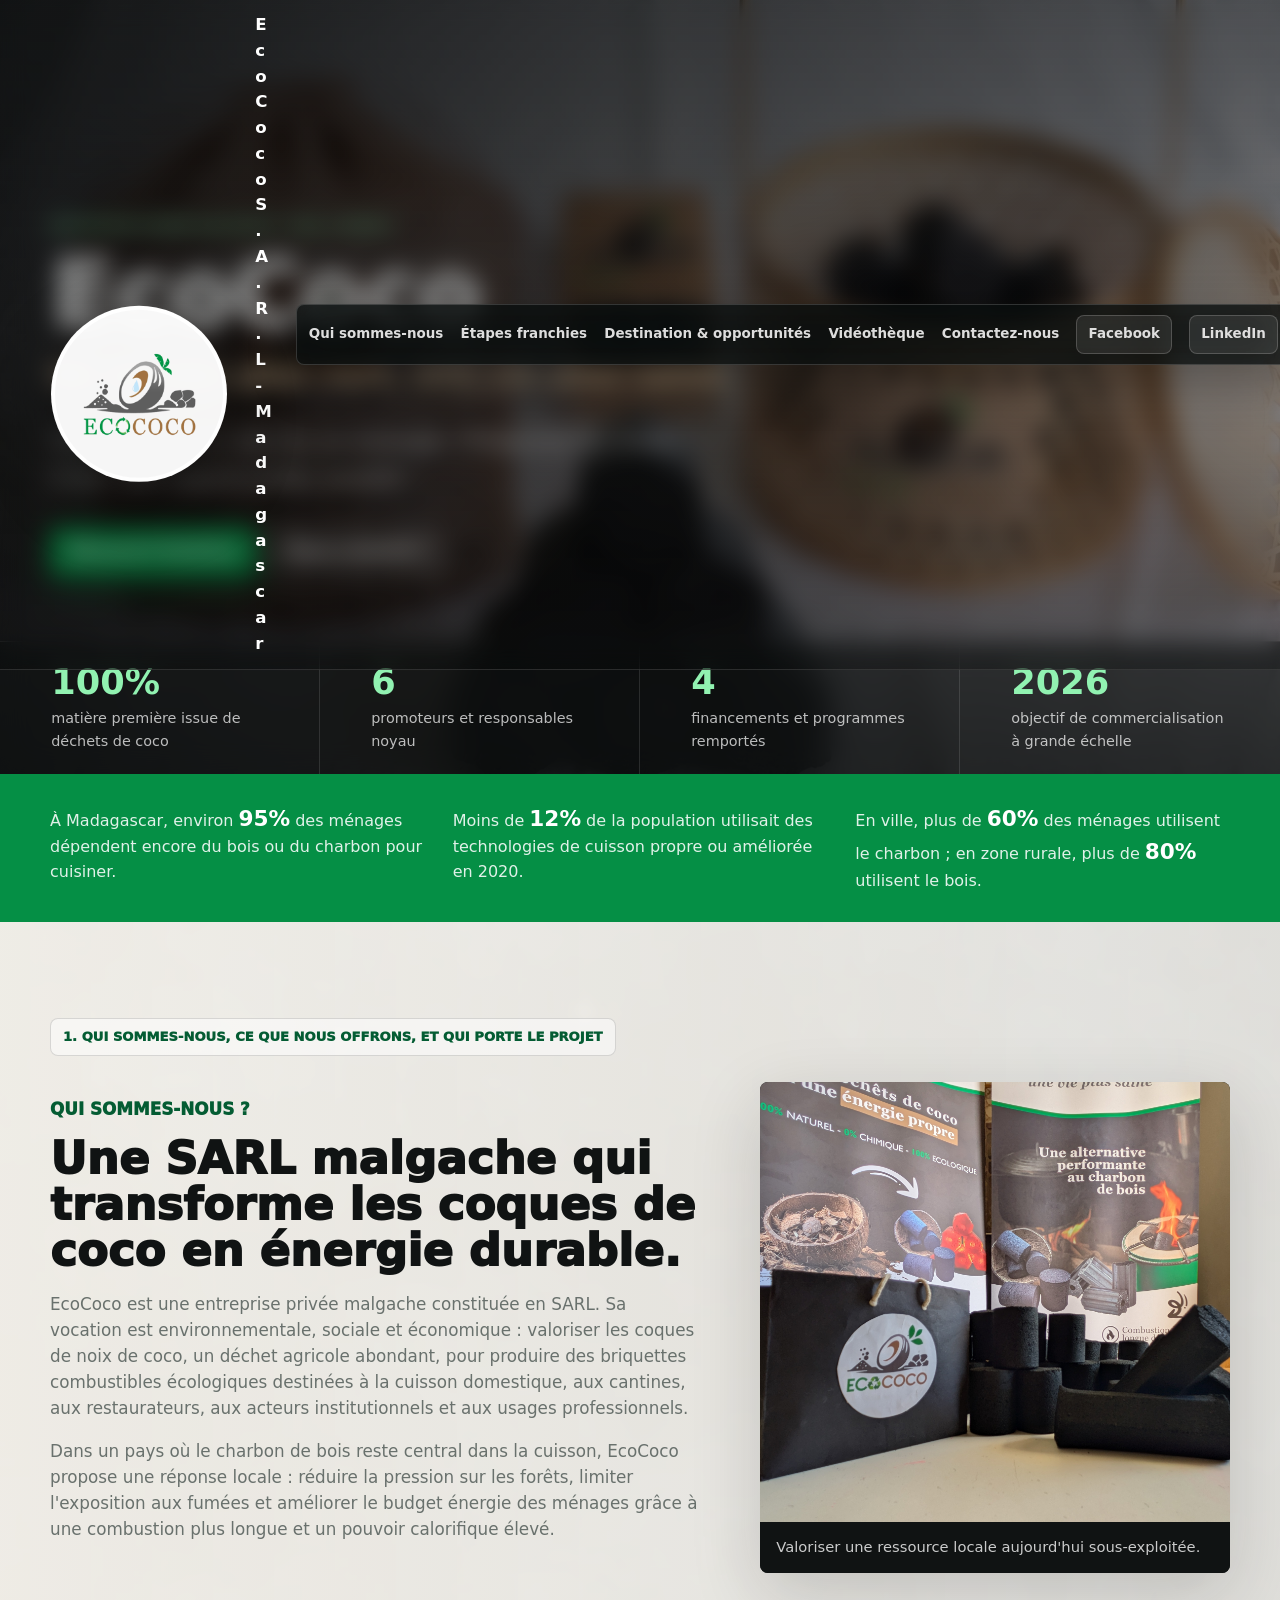
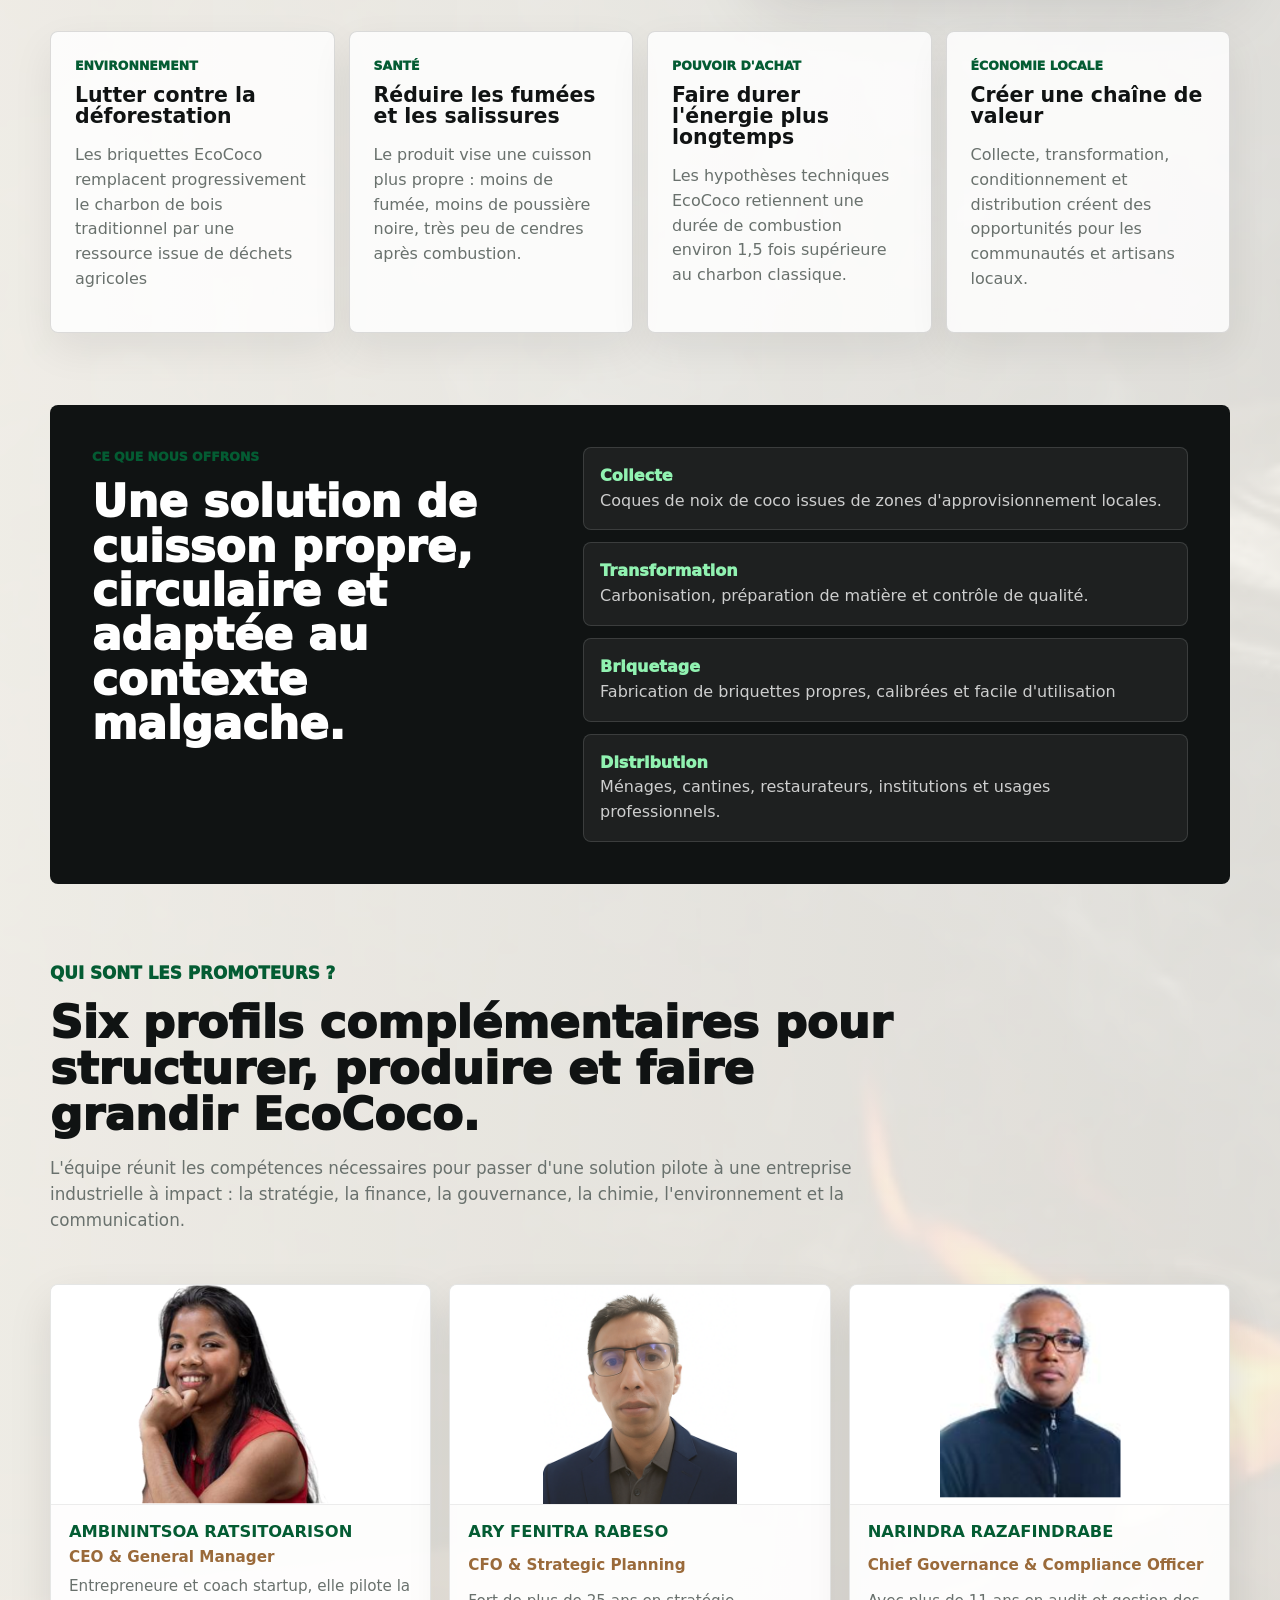
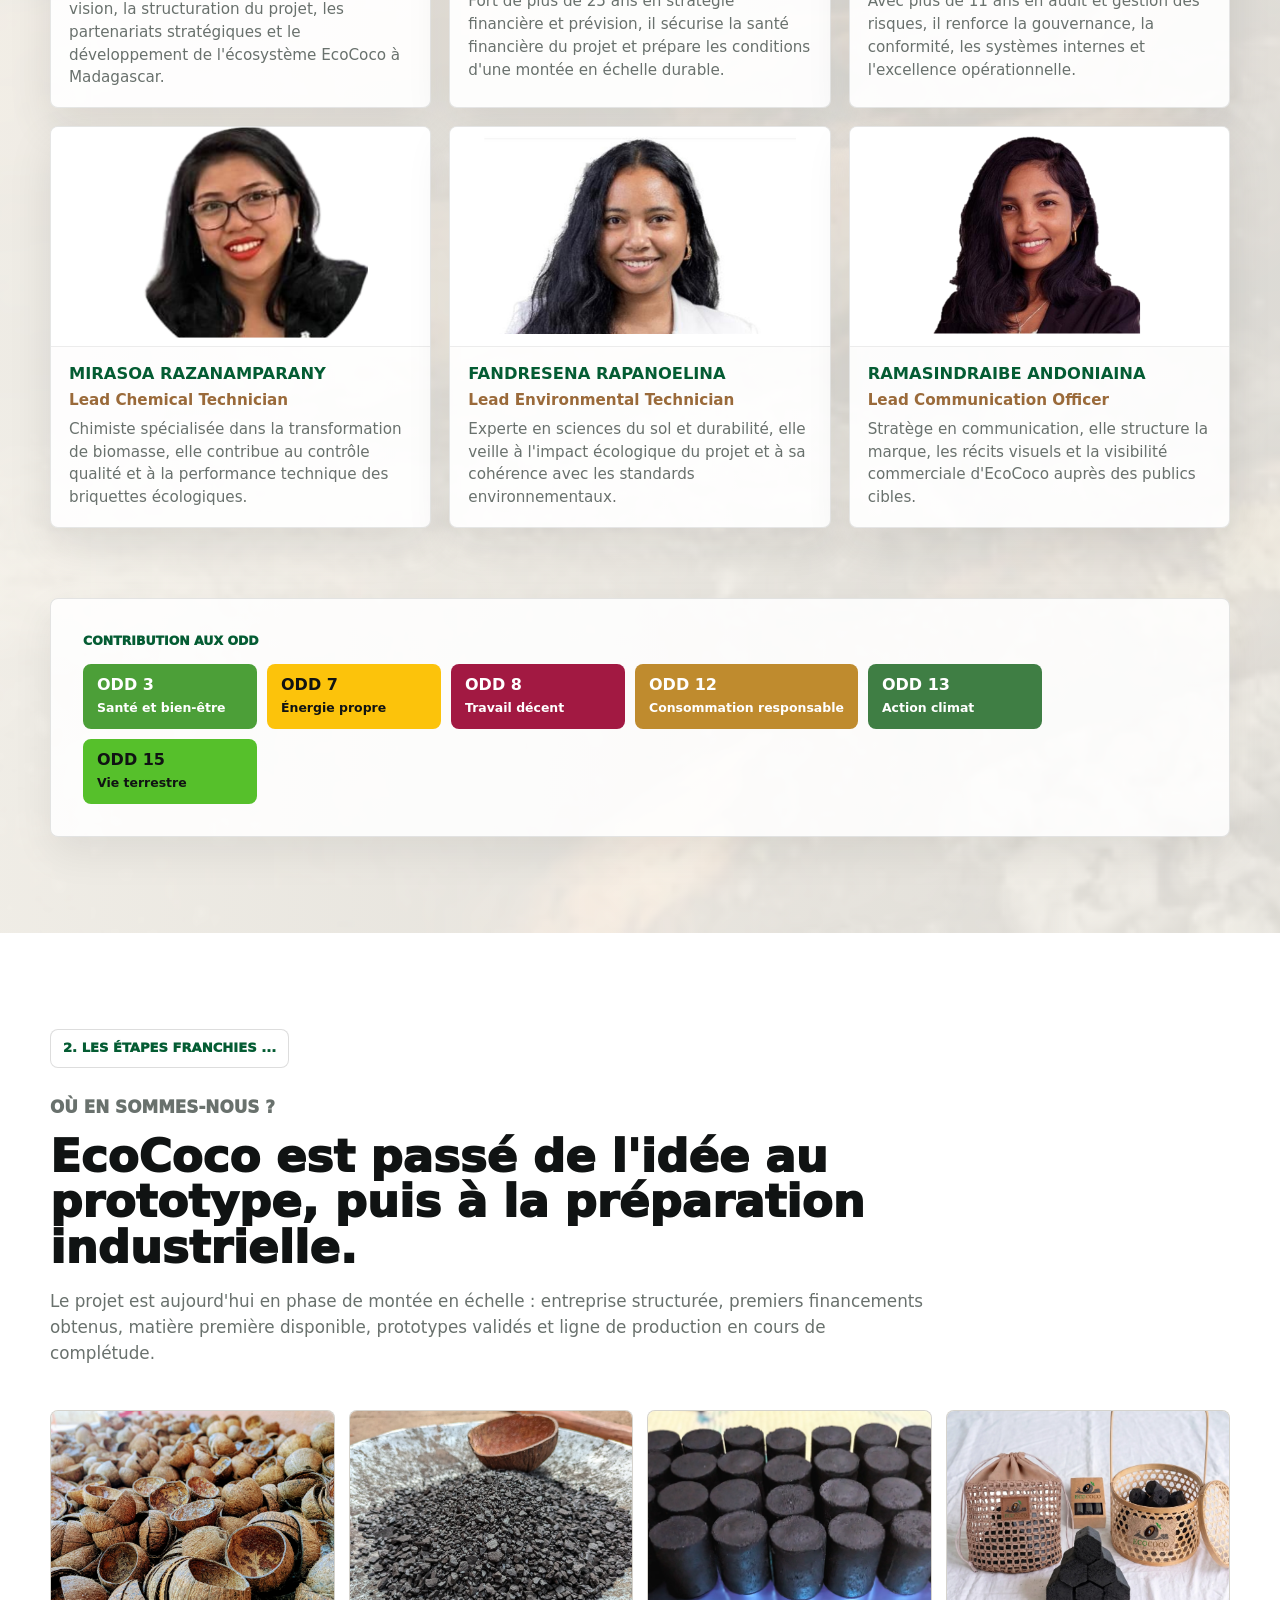
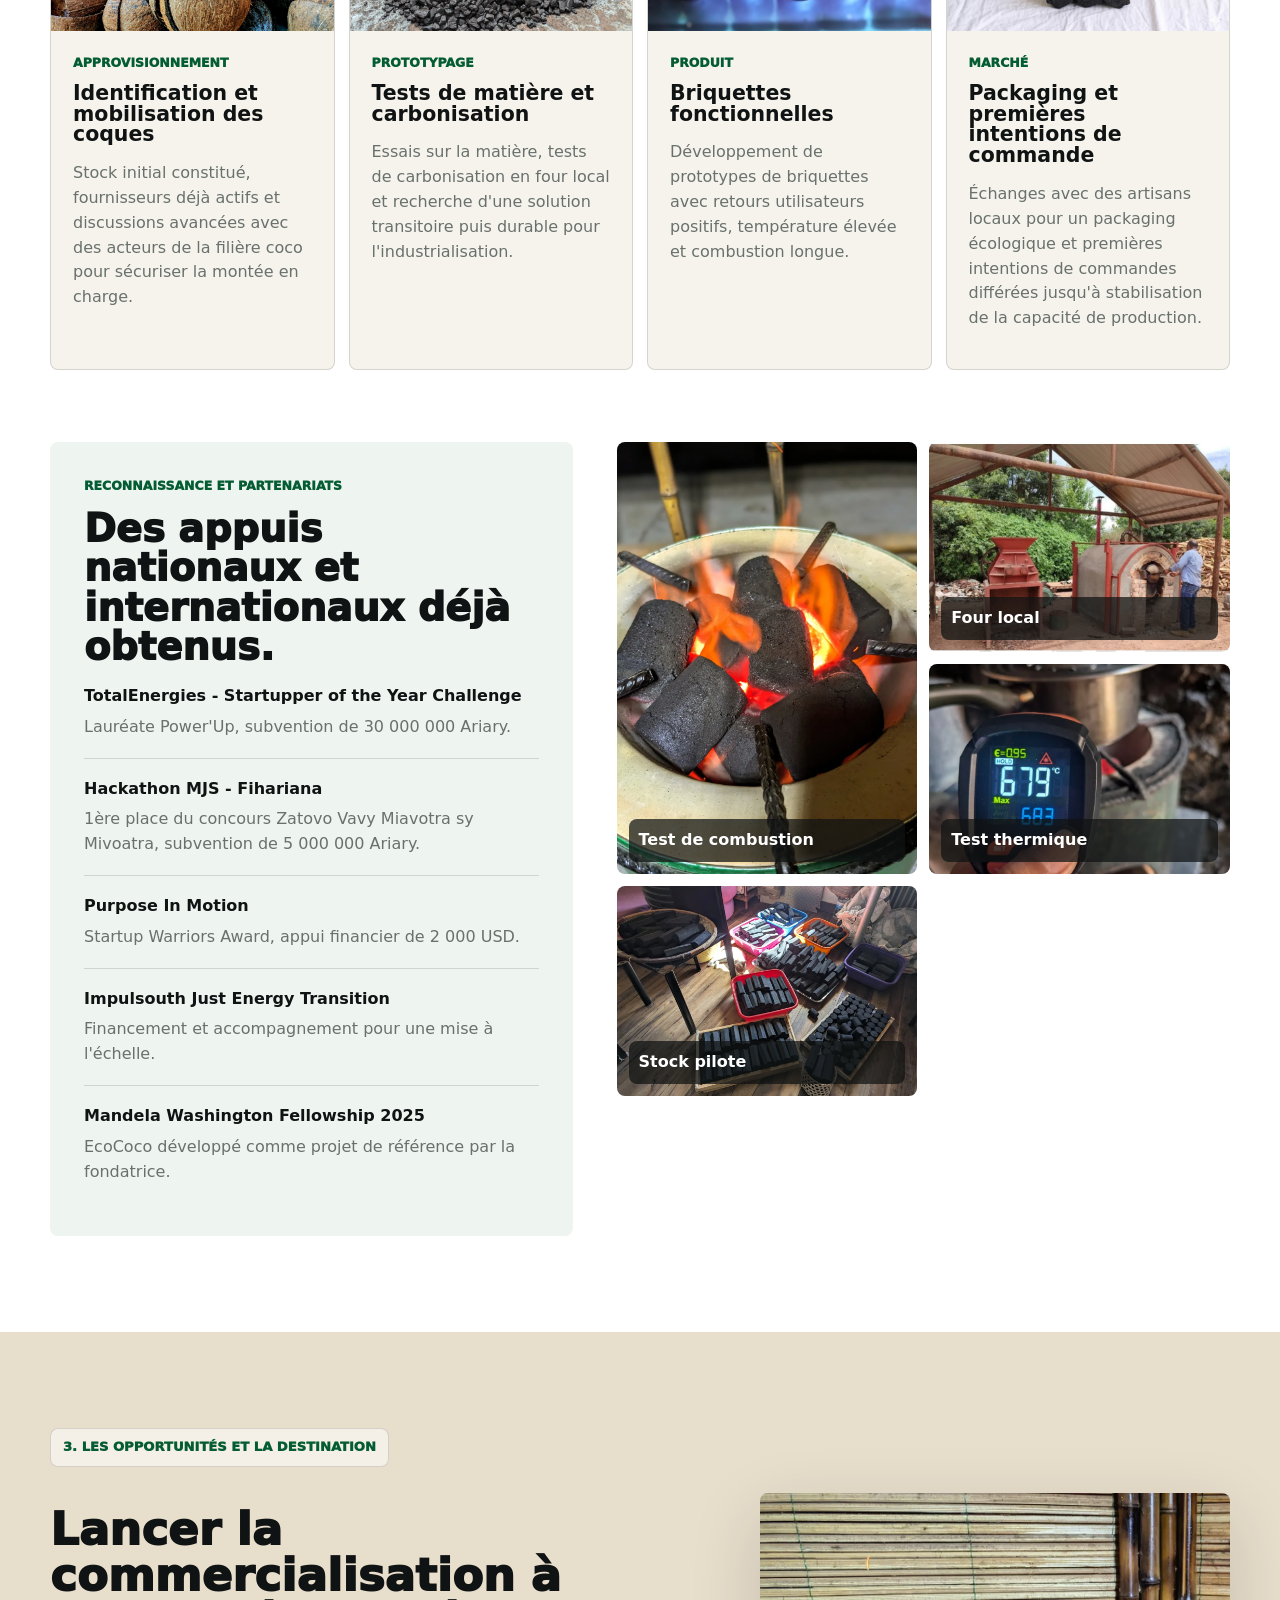
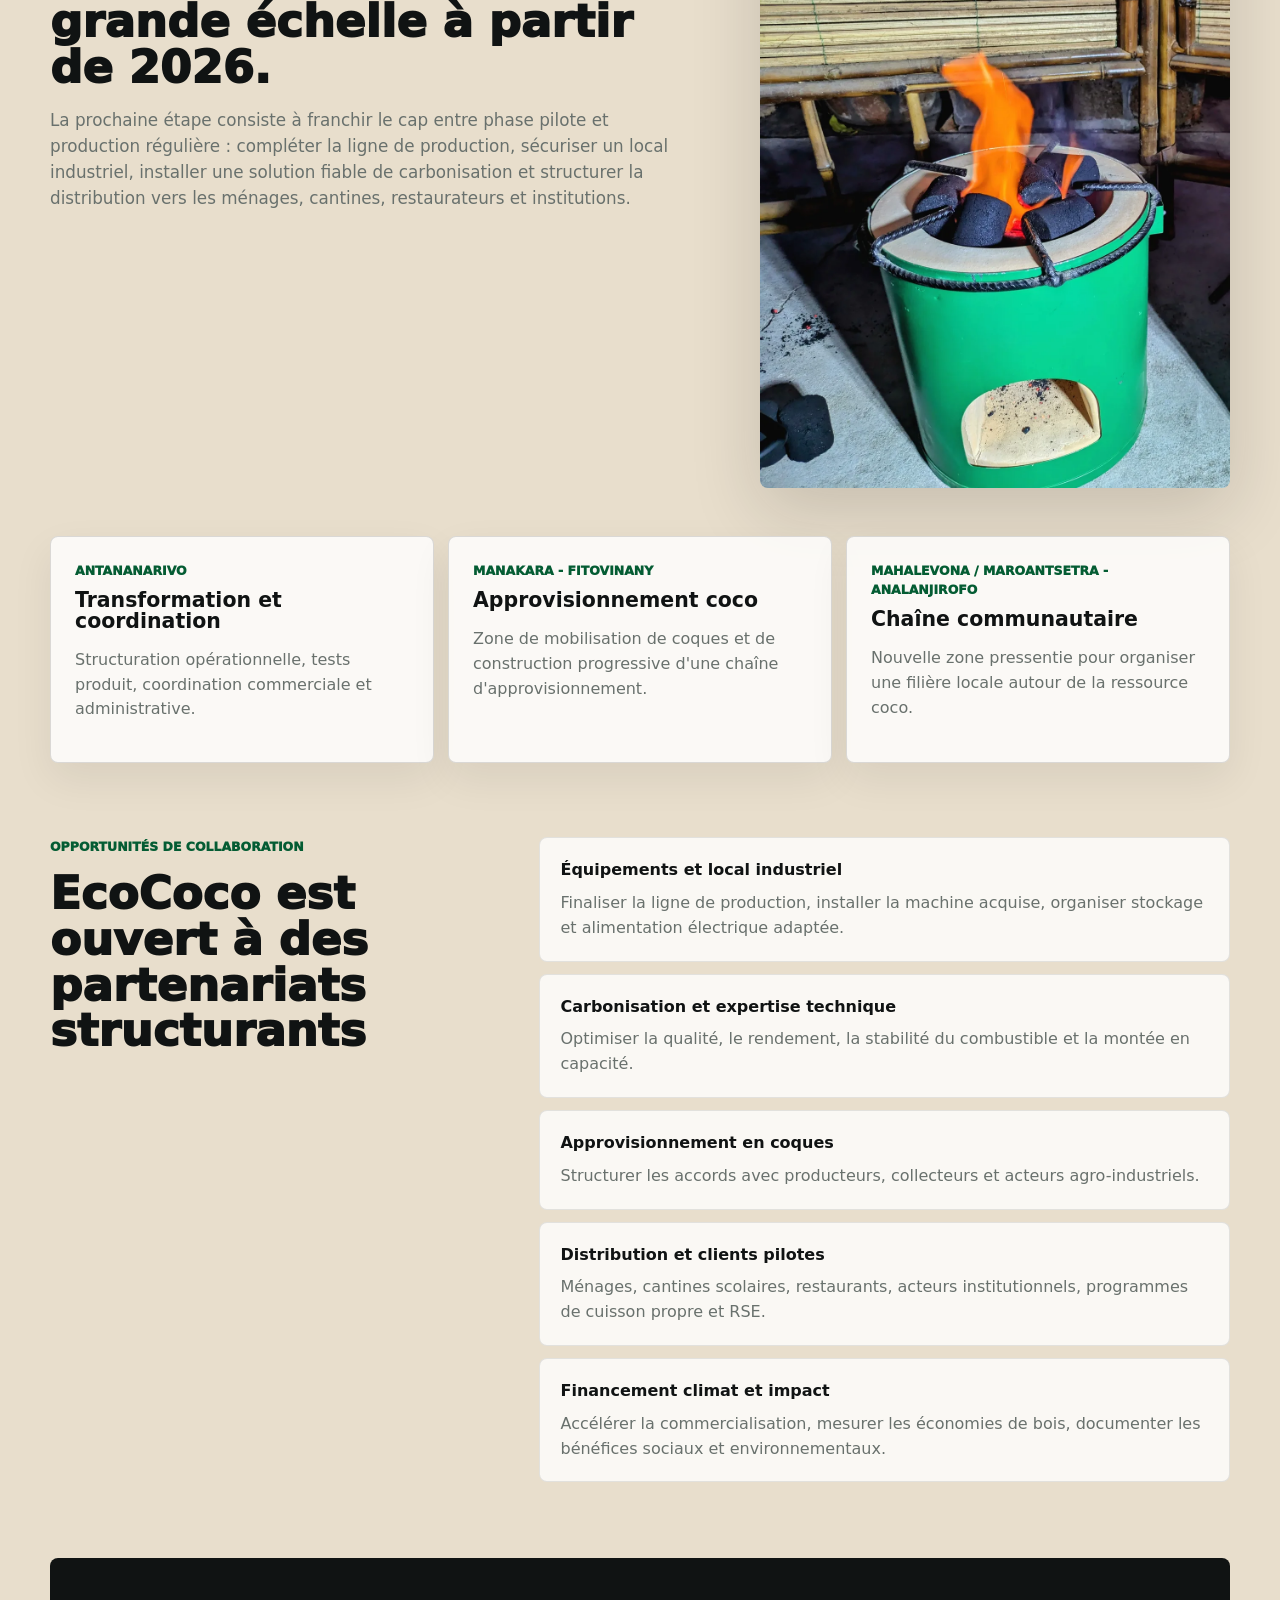
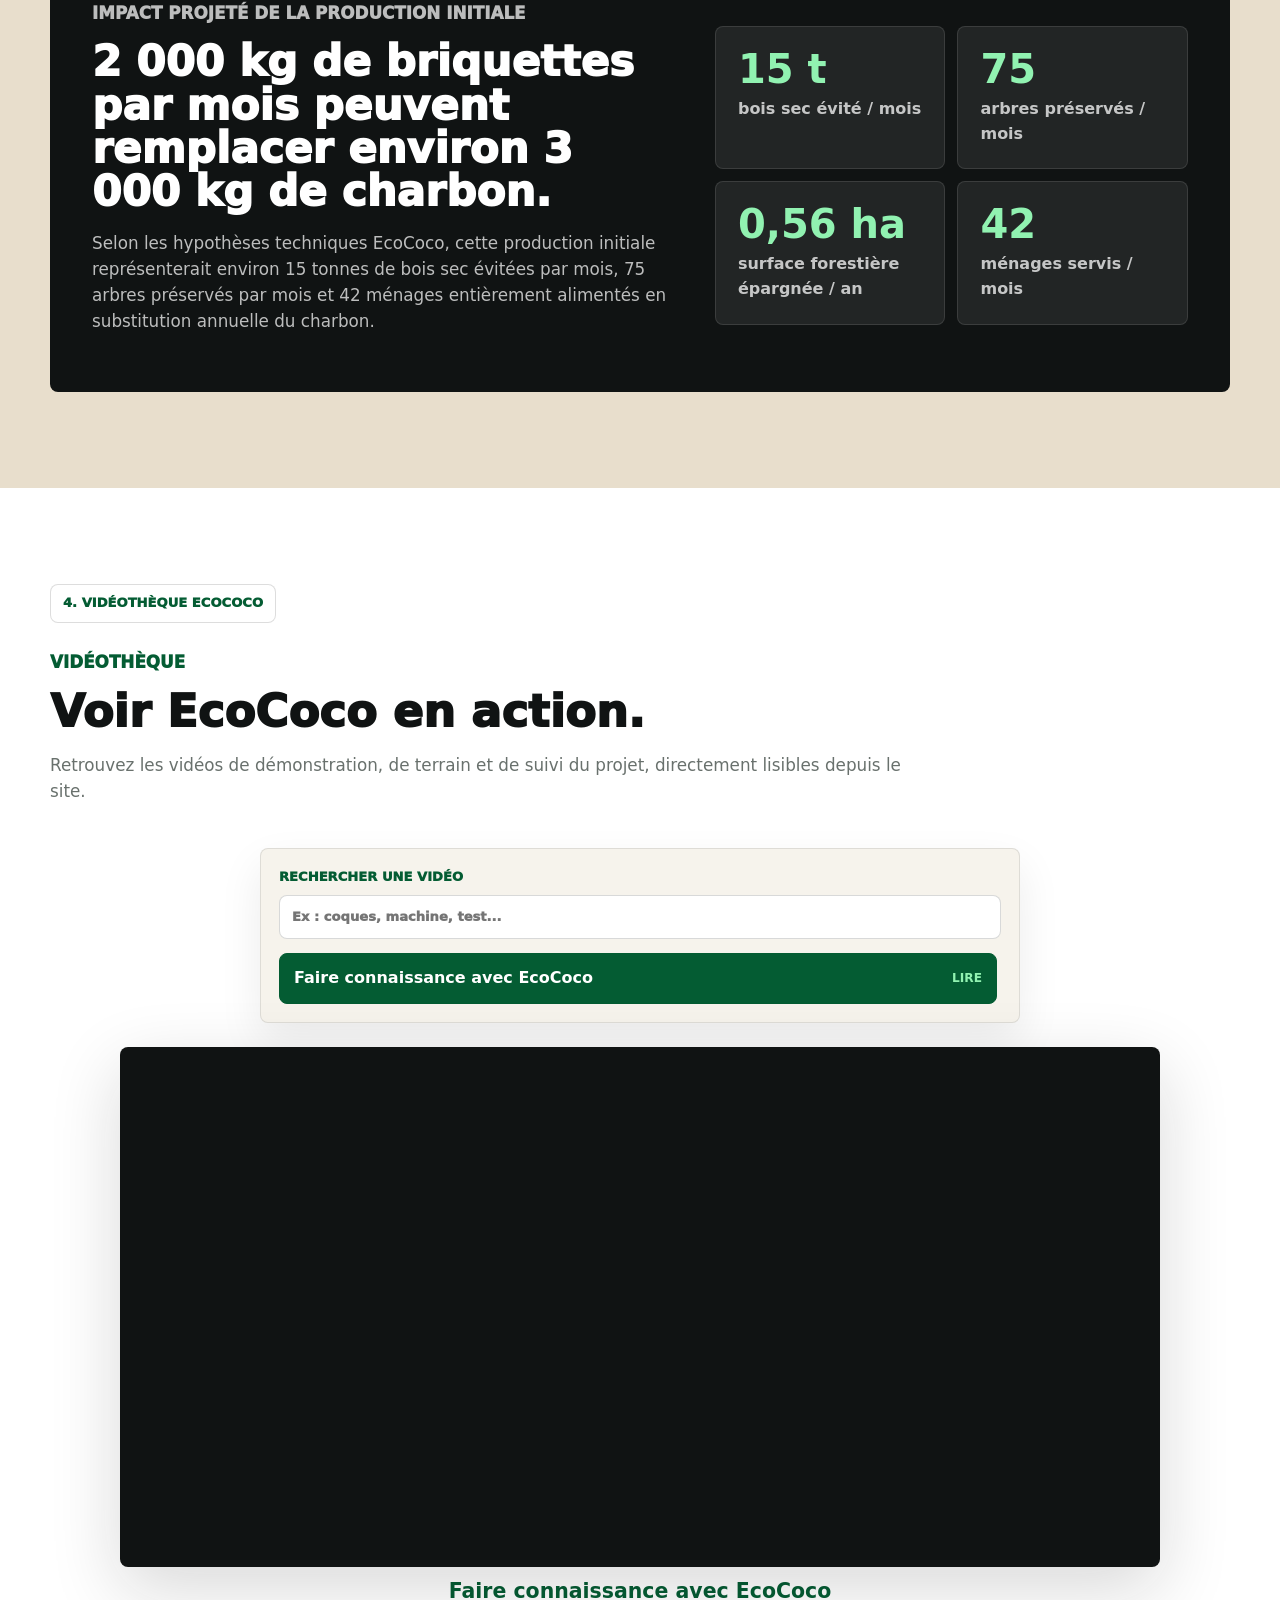
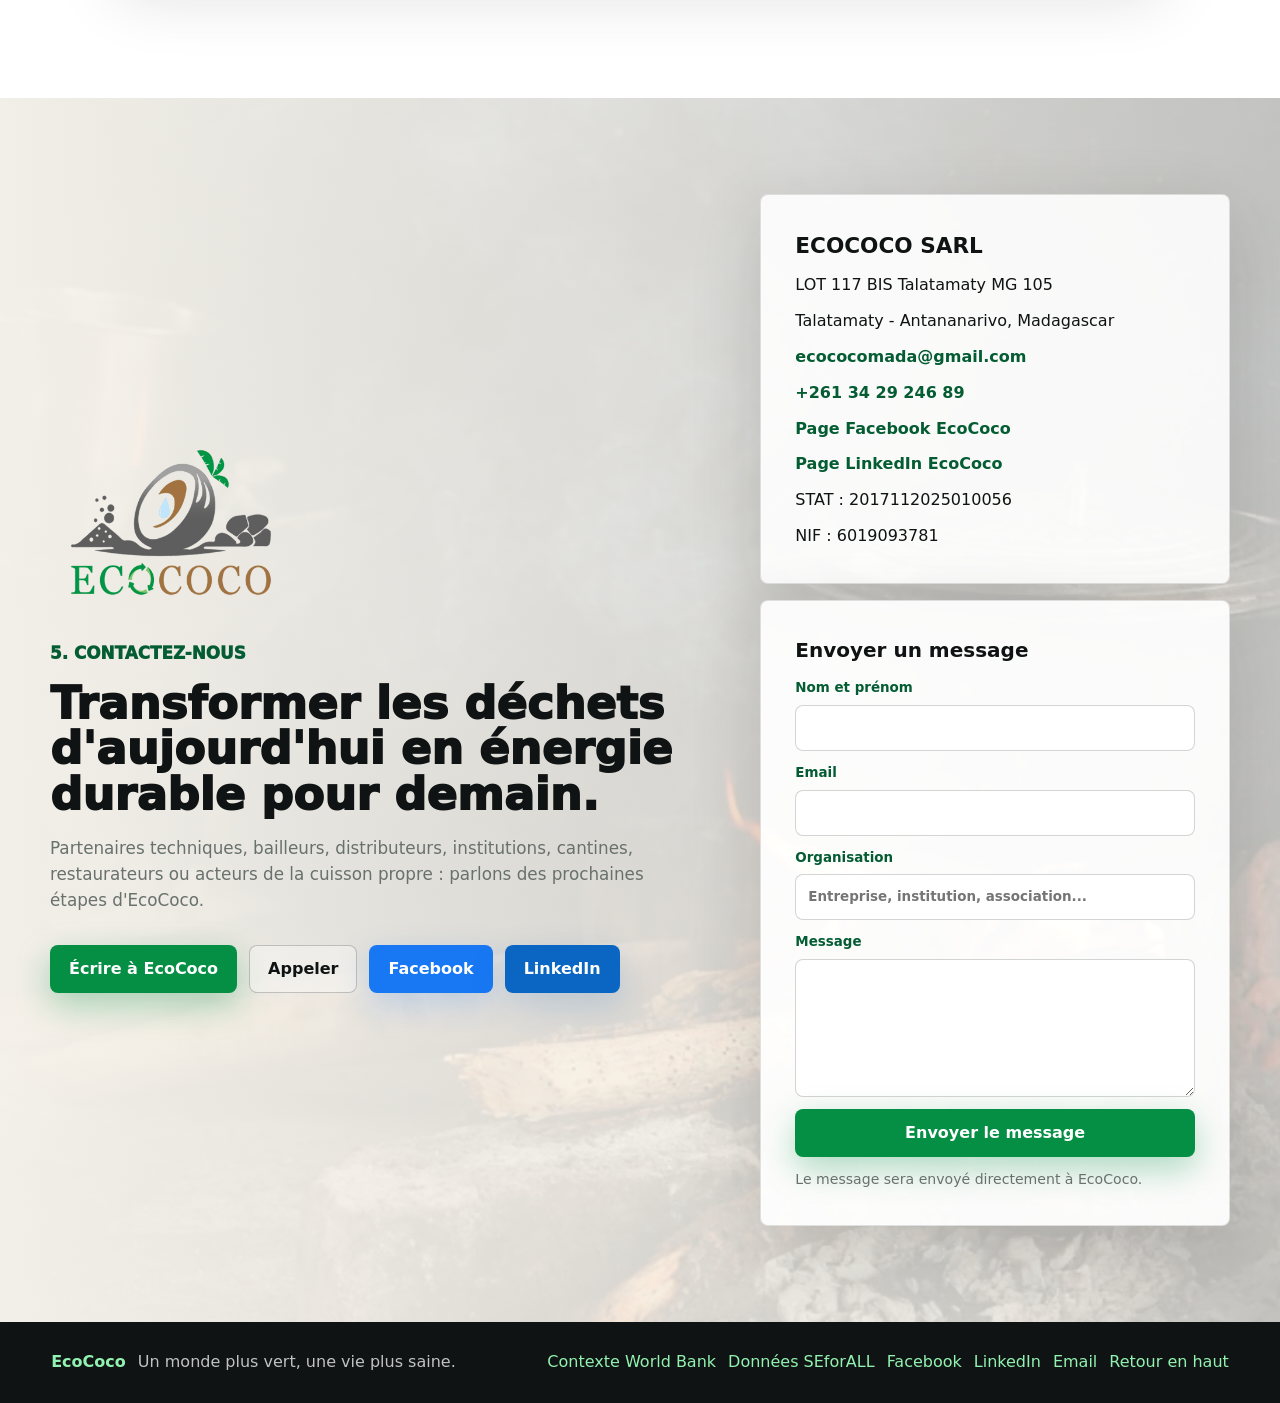
<file: index.html>
<!doctype html>
<html lang="fr">
  <head>
    <meta charset="utf-8">
    <meta name="viewport" content="width=device-width, initial-scale=1">
    <title>EcoCoco - Un monde plus vert, une vie plus saine</title>
    <link rel="icon" href="data:,">
    <meta
      name="description"
      content="EcoCoco SARL transforme les coques de noix de coco de Madagascar en briquettes écologiques pour réduire la pression sur les forêts, améliorer la cuisson et créer de la valeur locale."
    >
    <link rel="stylesheet" href="styles.css">
    <script src="site-config.js" defer></script>
    <script src="script.js" defer></script>
  </head>
  <body>
    <header class="site-header" data-header>
      <a class="brand" href="#accueil" aria-label="Accueil EcoCoco">
        <span class="brand-mark">
          <img src="assets/img/logo-mark.png" alt="" class="brand-logo">
        </span>
        <span class="brand-name">EcoCoco</span>
      </a>

      <button class="nav-toggle" type="button" aria-label="Ouvrir le menu" aria-expanded="false" data-menu-toggle>
        <span></span>
        <span></span>
        <span></span>
      </button>

      <nav class="site-nav" data-nav aria-label="Navigation principale">
        <a href="#qui-sommes-nous">Qui sommes-nous</a>
        <a href="#etapes">Étapes franchies</a>
        <a href="#destination">Destination & opportunités</a>
        <a href="#videotheque">Vidéothèque</a>
        <a href="#contact">Contactez-nous</a>
        <a class="nav-social" href="https://www.facebook.com/profile.php?id=61591071884837" target="_blank" rel="noreferrer">Facebook</a>
        <a class="nav-social nav-linkedin" href="https://www.linkedin.com/company/ecococo-mdg/" target="_blank" rel="noreferrer">LinkedIn</a>
      </nav>
    </header>

    <main>
      <section class="hero" id="accueil">
        <div class="hero-media" aria-hidden="true"></div>
        <div class="hero-content">
          <p class="eyebrow">Entreprise privée malgache - SARL à impact</p>
          <h1>EcoCoco</h1>
          <p class="tagline">Un monde plus vert, une vie plus saine.</p>
          <p class="hero-lead">
            Transformer un déchet en énergie. Préserver les forêts. Créer des opportunités locales.
          </p>
          <div class="hero-actions">
            <a class="button button-primary" href="#qui-sommes-nous">Découvrir EcoCoco</a>
            <a class="button button-light" href="#contact">Nous contacter</a>
          </div>
        </div>
        <div class="hero-strip" aria-label="Chiffres clés EcoCoco">
          <div>
            <strong>100%</strong>
            <span>matière première issue de déchets de coco</span>
          </div>
          <div>
            <strong>6</strong>
            <span>promoteurs et responsables noyau</span>
          </div>
          <div>
            <strong>4</strong>
            <span>financements et programmes remportés</span>
          </div>
          <div>
            <strong>2026</strong>
            <span>objectif de commercialisation à grande échelle</span>
          </div>
        </div>
      </section>

      <section class="context-bar" aria-label="Contexte national de la cuisson propre">
        <div class="section-inner context-grid">
          <p>
            À Madagascar, environ <strong>95%</strong> des ménages dépendent encore du bois ou du charbon pour cuisiner.
          </p>
          <p>
            Moins de <strong>12%</strong> de la population utilisait des technologies de cuisson propre ou améliorée en 2020.
          </p>
          <p>
            En ville, plus de <strong>60%</strong> des ménages utilisent le charbon ; en zone rurale, plus de <strong>80%</strong> utilisent le bois.
          </p>
        </div>
      </section>

      <section class="section about-section" id="qui-sommes-nous">
        <div class="section-inner">
          <div class="section-kicker">1. Qui sommes-nous, ce que nous offrons, et qui porte le projet</div>

          <div class="about-layout">
            <div class="about-copy">
              <p class="eyebrow dark">Qui sommes-nous ?</p>
              <h2>Une SARL malgache qui transforme les coques de coco en énergie utile.</h2>
              <p>
                EcoCoco est une entreprise privée malgache constituée en SARL. Sa vocation est environnementale, sociale et économique : valoriser les coques de noix de coco, un déchet agricole abondant, pour produire des briquettes combustibles écologiques destinées à la cuisson domestique, aux cantines, aux restaurateurs, aux acteurs institutionnels et aux usages professionnels.
              </p>
              <p>
                Dans un pays où le charbon de bois reste central dans la cuisson, EcoCoco propose une réponse locale : réduire la pression sur les forêts, limiter l’exposition aux fumées et améliorer le budget énergie des ménages grâce à une combustion plus longue et un pouvoir calorifique élevé.
              </p>
            </div>

            <figure class="feature-photo">
              <img src="assets/img/founder-shells.webp" alt="Collecte et manipulation de coques de noix de coco pour EcoCoco">
              <figcaption>Valoriser une ressource locale aujourd'hui sous-exploitée.</figcaption>
            </figure>
          </div>

          <div class="offer-grid">
            <article>
              <span>Environnement</span>
              <h3>Lutter contre la déforestation</h3>
              <p>Les briquettes EcoCoco substituent progressivement une ressource issue de déchets agricoles au charbon de bois traditionnel.</p>
            </article>
            <article>
              <span>Santé</span>
              <h3>Réduire les fumées et les salissures</h3>
              <p>Le produit vise une cuisson plus propre : moins de fumée, moins de poussière noire, très peu de cendres après combustion.</p>
            </article>
            <article>
              <span>Pouvoir d'achat</span>
              <h3>Faire durer l'énergie plus longtemps</h3>
              <p>Les hypothèses techniques EcoCoco retiennent une durée de combustion environ 1,5 fois supérieure au charbon classique.</p>
            </article>
            <article>
              <span>Économie locale</span>
              <h3>Créer une chaîne de valeur</h3>
              <p>Collecte, transformation, conditionnement et distribution créent des opportunités pour les communautés et artisans locaux.</p>
            </article>
          </div>

          <div class="mission-panel">
            <div>
              <p class="eyebrow dark">Ce que nous offrons</p>
              <h2>Une solution de cuisson propre, circulaire et adaptée au contexte malgache.</h2>
            </div>
            <ol class="value-chain" aria-label="Chaîne de valeur EcoCoco">
              <li><span>Collecte</span> Coques de noix de coco issues de zones d'approvisionnement locales.</li>
              <li><span>Transformation</span> Carbonisation, préparation de matière et contrôle de qualité.</li>
              <li><span>Briquetage</span> Fabrication de briquettes propres, calibrées et plus faciles à utiliser.</li>
              <li><span>Distribution</span> Ménages, cantines, restaurateurs, institutions et usages professionnels.</li>
            </ol>
          </div>

          <div class="promoters">
            <div class="promoters-copy">
              <p class="eyebrow dark">Qui sont les promoteurs ?</p>
              <h2>Six profils complémentaires pour structurer, produire et faire grandir EcoCoco.</h2>
              <p>
                L'équipe réunit les compétences nécessaires pour passer d'une solution pilote à une entreprise industrielle à impact : stratégie, finance, gouvernance, procédés, environnement et communication.
              </p>
            </div>

            <div class="team-grid" aria-label="Promoteurs et responsables EcoCoco">
              <article class="team-card">
                <img src="assets/img/promoter-ambinintsoa.png" alt="Ambinintsoa Ratsitoarison" class="team-portrait">
                <div>
                  <h3>Ambinintsoa Ratsitoarison</h3>
                  <strong>CEO & General Manager</strong>
                  <p>Entrepreneure et coach startup, elle pilote la vision, la structuration du projet, les partenariats stratégiques et le développement de l'écosystème EcoCoco à Madagascar.</p>
                </div>
              </article>
              <article class="team-card">
                <img src="assets/img/promoter-fenitra.png" alt="Fenitra Rabeso" class="team-portrait">
                <div>
                  <h3>Fenitra Rabeso</h3>
                  <strong>CFO & Strategic Planning</strong>
                  <p>Fort de plus de 25 ans en stratégie financière et prévision, il sécurise la santé financière du projet et prépare les conditions d'une montée en échelle durable.</p>
                </div>
              </article>
              <article class="team-card">
                <img src="assets/img/promoter-narindra.png" alt="Narindra Razafindrabe" class="team-portrait">
                <div>
                  <h3>Narindra Razafindrabe</h3>
                  <strong>Chief Governance & Compliance Officer</strong>
                  <p>Avec plus de 11 ans en audit et gestion des risques, il renforce la gouvernance, la conformité, les systèmes internes et l'excellence opérationnelle.</p>
                </div>
              </article>
              <article class="team-card">
                <img src="assets/img/promoter-mirasoa.png" alt="Mirasoa Razanamparany" class="team-portrait">
                <div>
                  <h3>Mirasoa Razanamparany</h3>
                  <strong>Lead Chemical Technician</strong>
                  <p>Chimiste spécialisée dans la transformation de biomasse, elle contribue au contrôle qualité et à la performance technique des briquettes écologiques.</p>
                </div>
              </article>
              <article class="team-card">
                <img src="assets/img/promoter-fandresena.png" alt="Fandresena Rapanoelina" class="team-portrait">
                <div>
                  <h3>Fandresena Rapanoelina</h3>
                  <strong>Lead Environmental Technician</strong>
                  <p>Experte en sciences du sol et durabilité, elle veille à l'impact écologique du projet et à sa cohérence avec les standards environnementaux.</p>
                </div>
              </article>
              <article class="team-card">
                <img src="assets/img/promoter-ramasindraibe.png" alt="Ramasindraibe Andoniaina" class="team-portrait">
                <div>
                  <h3>Ramasindraibe Andoniaina</h3>
                  <strong>Lead Communication Officer</strong>
                  <p>Stratège en communication, elle structure la marque, les récits visuels et la visibilité commerciale d'EcoCoco auprès des publics cibles.</p>
                </div>
              </article>
            </div>
          </div>

          <div class="sdg-band">
            <p class="eyebrow dark">Contribution aux ODD</p>
            <div class="sdg-list" aria-label="Objectifs de développement durable concernés">
              <span class="sdg sdg-3"><strong>ODD 3</strong><small>Santé et bien-être</small></span>
              <span class="sdg sdg-7"><strong>ODD 7</strong><small>Énergie propre</small></span>
              <span class="sdg sdg-8"><strong>ODD 8</strong><small>Travail décent</small></span>
              <span class="sdg sdg-12"><strong>ODD 12</strong><small>Consommation responsable</small></span>
              <span class="sdg sdg-13"><strong>ODD 13</strong><small>Action climat</small></span>
              <span class="sdg sdg-15"><strong>ODD 15</strong><small>Vie terrestre</small></span>
            </div>
          </div>
        </div>
      </section>

      <section class="section journey-section" id="etapes">
        <div class="section-inner">
          <div class="section-kicker">2. Les étapes franchies à ce jour et nos prochaines destinations</div>
          <div class="section-head">
            <p class="eyebrow">Où en sommes-nous ?</p>
            <h2>EcoCoco est passé de l'idée au prototype, puis à la préparation industrielle.</h2>
            <p>
              Le projet est aujourd'hui en phase de montée en échelle : entreprise structurée, premiers financements obtenus, matière première disponible, prototypes validés et ligne de production en cours de complétude.
            </p>
          </div>

          <div class="timeline">
            <article class="timeline-item">
              <img src="assets/img/shells-yard.webp" alt="Stockage de coques de noix de coco">
              <div>
                <span>Approvisionnement</span>
                <h3>Identification et mobilisation des coques</h3>
                <p>Stock initial constitué, fournisseurs déjà actifs et discussions avancées avec des acteurs de la filière coco pour sécuriser la montée en charge.</p>
              </div>
            </article>
            <article class="timeline-item">
              <img src="assets/img/carbonized-shells.webp" alt="Matière carbonisée issue des coques de coco">
              <div>
                <span>Prototypage</span>
                <h3>Tests de matière et carbonisation</h3>
                <p>Essais sur la matière, tests de carbonisation en four local et recherche d'une solution transitoire puis durable pour l'industrialisation.</p>
              </div>
            </article>
            <article class="timeline-item">
              <img src="assets/img/prototype-cylinders.webp" alt="Briquettes cylindriques EcoCoco alignées">
              <div>
                <span>Produit</span>
                <h3>Briquettes fonctionnelles</h3>
                <p>Développement de prototypes de briquettes avec retours utilisateurs positifs, température élevée et combustion longue.</p>
              </div>
            </article>
            <article class="timeline-item">
              <img src="assets/img/packaging-craft.webp" alt="Packaging artisanal EcoCoco avec briquettes écologiques">
              <div>
                <span>Marché</span>
                <h3>Packaging et premières intentions de commande</h3>
                <p>Échanges avec des artisans locaux pour un packaging écologique et premières intentions de commandes différées jusqu'à stabilisation de la capacité de production.</p>
              </div>
            </article>
          </div>

          <div class="proof-layout">
            <div class="funding-list">
              <p class="eyebrow dark">Reconnaissance et partenariats</p>
              <h2>Des appuis nationaux et internationaux déjà obtenus.</h2>
              <div class="funding-row">
                <strong>TotalEnergies - Startupper of the Year Challenge</strong>
                <span>Lauréate Power'Up, subvention de 30 000 000 Ariary.</span>
              </div>
              <div class="funding-row">
                <strong>Hackathon MJS - Fihariana</strong>
                <span>1ère place du concours Zatovo Vavy Miavotra sy Mivoatra, subvention de 5 000 000 Ariary.</span>
              </div>
              <div class="funding-row">
                <strong>Purpose In Motion</strong>
                <span>Startup Warriors Award, appui financier de 2 000 USD.</span>
              </div>
              <div class="funding-row">
                <strong>Impulsouth Just Energy Transition</strong>
                <span>Financement et accompagnement cités dans la trajectoire de montée en échelle.</span>
              </div>
              <div class="funding-row">
                <strong>Mandela Washington Fellowship 2025</strong>
                <span>EcoCoco développé comme projet de référence par la fondatrice.</span>
              </div>
            </div>

            <div class="media-grid" data-gallery>
              <button class="media-card large" type="button" data-full="assets/img/combustion-stove.webp">
                <img src="assets/img/combustion-stove.webp" alt="Briquettes EcoCoco en combustion dans un foyer local">
                <span>Test de combustion</span>
              </button>
              <button class="media-card" type="button" data-full="assets/img/test-local-kiln.webp">
                <img src="assets/img/test-local-kiln.webp" alt="Test de carbonisation dans un four local">
                <span>Four local</span>
              </button>
              <button class="media-card" type="button" data-full="assets/img/temperature-test.webp">
                <img src="assets/img/temperature-test.webp" alt="Mesure de température à 679 degrés Celsius">
                <span>Test thermique</span>
              </button>
              <button class="media-card" type="button" data-full="assets/img/stock-production.webp">
                <img src="assets/img/stock-production.webp" alt="Briquettes EcoCoco triées et stockées">
                <span>Stock pilote</span>
              </button>
            </div>
          </div>
        </div>
      </section>

      <section class="section destination-section" id="destination">
        <div class="section-inner">
          <div class="section-kicker">3. Notre destination et les opportunités</div>
          <div class="destination-hero">
            <div>
              <p class="eyebrow dark">Notre destination</p>
              <h2>Lancer la commercialisation à grande échelle à partir de 2026.</h2>
              <p>
                La prochaine étape consiste à franchir le cap entre phase pilote et production régulière : compléter la ligne de production, sécuriser un local industriel, installer une solution fiable de carbonisation et structurer la distribution vers les ménages, cantines, restaurateurs et institutions.
              </p>
            </div>
            <img src="assets/img/combustion-green.webp" alt="Briquettes EcoCoco brûlant dans un foyer vert">
          </div>

          <div class="zones">
            <article>
              <span>Antananarivo</span>
              <h3>Transformation et coordination</h3>
              <p>Structuration opérationnelle, tests produit, coordination commerciale et administrative.</p>
            </article>
            <article>
              <span>Manakara - Fitovinany</span>
              <h3>Approvisionnement coco</h3>
              <p>Zone de mobilisation de coques et de construction progressive d'une chaîne d'approvisionnement.</p>
            </article>
            <article>
              <span>Mahalevona / Maroantsetra - Analanjirofo</span>
              <h3>Chaîne communautaire</h3>
              <p>Nouvelle zone pressentie pour organiser une filière locale autour de la ressource coco.</p>
            </article>
          </div>

          <div class="opportunity-layout">
            <div>
              <p class="eyebrow dark">Opportunités de collaboration</p>
              <h2>EcoCoco cherche des partenaires utiles, pas seulement de la visibilité.</h2>
            </div>
            <div class="opportunity-list">
              <article>
                <strong>Équipements et local industriel</strong>
                <span>Finaliser la ligne de production, installer la machine acquise, organiser stockage et alimentation électrique adaptée.</span>
              </article>
              <article>
                <strong>Carbonisation et expertise technique</strong>
                <span>Optimiser la qualité, le rendement, la stabilité du combustible et la montée en capacité.</span>
              </article>
              <article>
                <strong>Approvisionnement en coques</strong>
                <span>Structurer les accords avec producteurs, collecteurs et acteurs agro-industriels.</span>
              </article>
              <article>
                <strong>Distribution et clients pilotes</strong>
                <span>Ménages, cantines scolaires, restaurants, acteurs institutionnels, programmes de cuisson propre et RSE.</span>
              </article>
              <article>
                <strong>Financement climat et impact</strong>
                <span>Accélérer la commercialisation, mesurer les économies de bois, documenter les bénéfices sociaux et environnementaux.</span>
              </article>
            </div>
          </div>

          <div class="impact-calculator">
            <div>
              <p class="eyebrow">Impact projeté de la production initiale</p>
              <h2>2 000 kg de briquettes par mois peuvent remplacer environ 3 000 kg de charbon.</h2>
              <p>
                Selon les hypothèses techniques EcoCoco, cette production initiale représenterait environ 15 tonnes de bois sec évitées par mois, 75 arbres préservés par mois et 42 ménages entièrement alimentés en substitution annuelle du charbon.
              </p>
            </div>
            <div class="impact-metrics">
              <div><strong>15 t</strong><span>bois sec évité / mois</span></div>
              <div><strong>75</strong><span>arbres préservés / mois</span></div>
              <div><strong>0,56 ha</strong><span>surface forestière épargnée / an</span></div>
              <div><strong>42</strong><span>ménages servis / an</span></div>
            </div>
          </div>
        </div>
      </section>

      <section class="section video-section" id="videotheque">
        <div class="section-inner">
          <div class="section-kicker">4. Vidéothèque EcoCoco</div>
          <div class="section-head">
            <p class="eyebrow dark">Vidéothèque</p>
            <h2>Voir EcoCoco en action.</h2>
            <p>
              Retrouvez les vidéos de démonstration, de terrain et de suivi du projet, directement lisibles depuis le site.
            </p>
          </div>
          <div class="video-library" aria-label="Vidéothèque EcoCoco">
            <div class="video-picker">
              <label>
                Rechercher une vidéo
                <input type="search" data-video-search placeholder="Ex : coques, machine, test...">
              </label>
              <div class="video-title-list" data-video-list></div>
            </div>

            <div class="video-player-shell" data-video-player hidden>
              <div class="video-player" data-video-frame></div>
              <h3 data-video-current-title></h3>
            </div>
          </div>
        </div>
      </section>

      <section class="section contact-section" id="contact">
        <div class="section-inner contact-layout">
          <div class="contact-copy">
            <img src="assets/img/logo-official.png" alt="Logo EcoCoco" class="contact-logo">
            <p class="eyebrow dark">5. Contactez-nous</p>
            <h2>Transformer les déchets d'aujourd'hui en énergie durable pour demain.</h2>
            <p>
              Partenaires techniques, bailleurs, distributeurs, institutions, cantines, restaurateurs ou acteurs de la cuisson propre : parlons des prochaines étapes d'EcoCoco.
            </p>
            <div class="contact-actions">
              <a class="button button-primary" href="mailto:ecococomada@gmail.com">Écrire à EcoCoco</a>
              <a class="button button-outline" href="tel:+261342924689">Appeler</a>
              <a class="button button-facebook" href="https://www.facebook.com/profile.php?id=61591071884837" target="_blank" rel="noreferrer">Facebook</a>
              <a class="button button-linkedin" href="https://www.linkedin.com/company/ecococo-mdg/" target="_blank" rel="noreferrer">LinkedIn</a>
            </div>
          </div>

          <div class="contact-panel">
            <address class="contact-card">
              <strong>ECOCOCO SARL</strong>
              <span>LOT 117 BIS Talatamaty MG 105</span>
              <span>Talatamaty - Antananarivo, Madagascar</span>
              <a href="mailto:ecococomada@gmail.com">ecococomada@gmail.com</a>
              <a href="tel:+261342924689">+261 34 29 246 89</a>
              <a href="https://www.facebook.com/profile.php?id=61591071884837" target="_blank" rel="noreferrer">Page Facebook EcoCoco</a>
              <a href="https://www.linkedin.com/company/ecococo-mdg/" target="_blank" rel="noreferrer">Page LinkedIn EcoCoco</a>
              <span>STAT : 2017112025010056</span>
              <span>NIF : 6019093781</span>
            </address>

            <form class="contact-form" action="https://formsubmit.co/ajax/ecococomada@gmail.com" method="POST" data-contact-form>
              <strong>Envoyer un message</strong>
              <input type="hidden" name="_subject" value="Nouveau message depuis le site EcoCoco">
              <input type="hidden" name="_template" value="table">
              <input type="hidden" name="_captcha" value="false">
              <label class="form-honey" aria-hidden="true">
                Ne pas remplir ce champ
                <input type="text" name="_honey" tabindex="-1" autocomplete="off">
              </label>
              <label>
                Nom et prénom
                <input type="text" name="name" autocomplete="name" required>
              </label>
              <label>
                Email
                <input type="email" name="email" autocomplete="email" required>
              </label>
              <label>
                Organisation
                <input type="text" name="organization" autocomplete="organization" placeholder="Entreprise, institution, association...">
              </label>
              <label>
                Message
                <textarea name="message" rows="5" required></textarea>
              </label>
              <button class="button button-primary" type="submit">Envoyer le message</button>
              <p class="form-note" data-form-note>Le message sera envoyé directement à EcoCoco.</p>
            </form>
          </div>
        </div>
      </section>
    </main>

    <footer class="site-footer">
      <div>
        <strong>EcoCoco</strong>
        <span>Un monde plus vert, une vie plus saine.</span>
      </div>
      <div class="footer-links">
        <a href="https://documents1.worldbank.org/curated/en/985421614066122537/pdf/Cleaner-Cookstoves-Greener-Lives-Behavioral-Diagnostics-Note-MG-Ethanol-Clean-Cooking-Climate-Finance-Program.pdf" target="_blank" rel="noreferrer">Contexte World Bank</a>
        <a href="https://www.seforall.org/system/files/2024-07/summary-madagascar-cleancooking-en.pdf" target="_blank" rel="noreferrer">Données SEforALL</a>
        <a href="https://www.facebook.com/profile.php?id=61591071884837" target="_blank" rel="noreferrer">Facebook</a>
        <a href="https://www.linkedin.com/company/ecococo-mdg/" target="_blank" rel="noreferrer">LinkedIn</a>
        <a href="mailto:ecococomada@gmail.com">Email</a>
        <a href="#accueil">Retour en haut</a>
      </div>
    </footer>

    <div class="lightbox" data-lightbox hidden>
      <button class="lightbox-close" type="button" aria-label="Fermer l'image" data-lightbox-close>&times;</button>
      <img
        src="[data-uri]"
        alt=""
        data-lightbox-image
      >
      <p data-lightbox-caption></p>
    </div>
  </body>
</html>
</file>
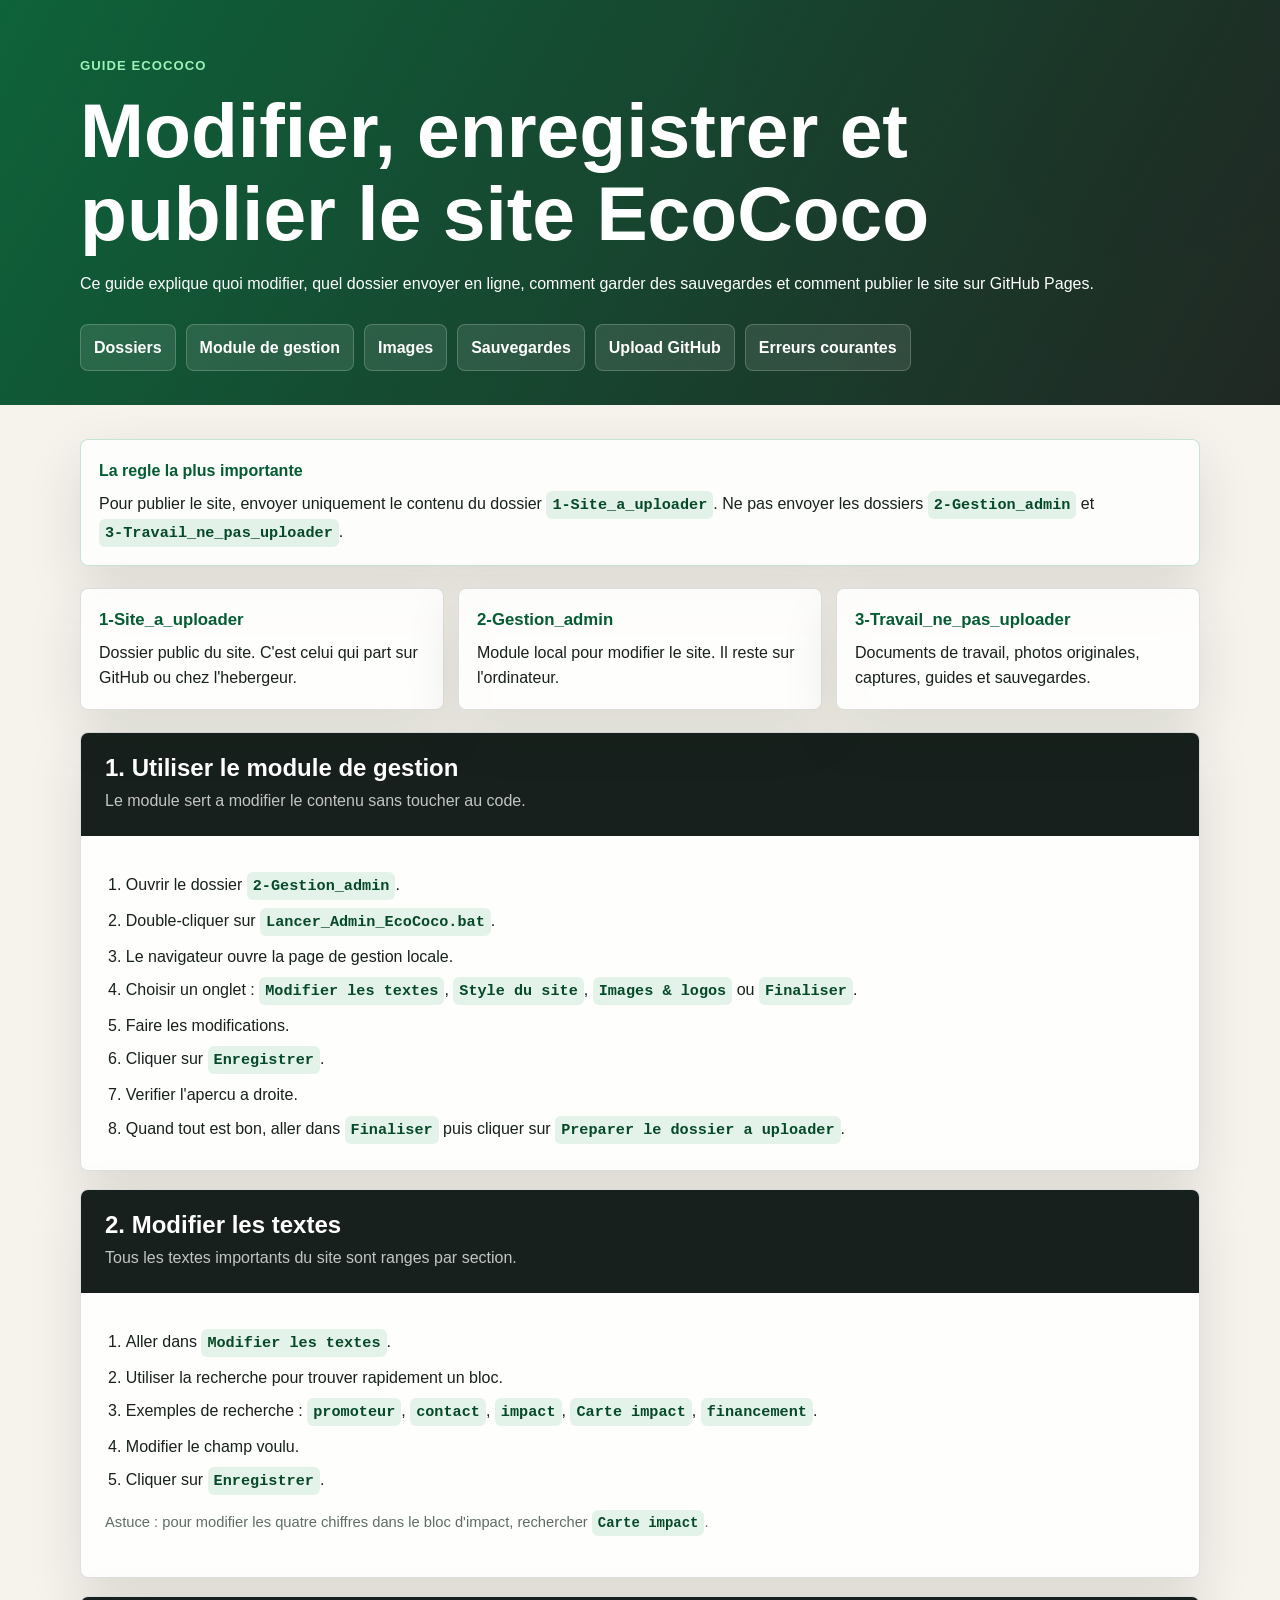
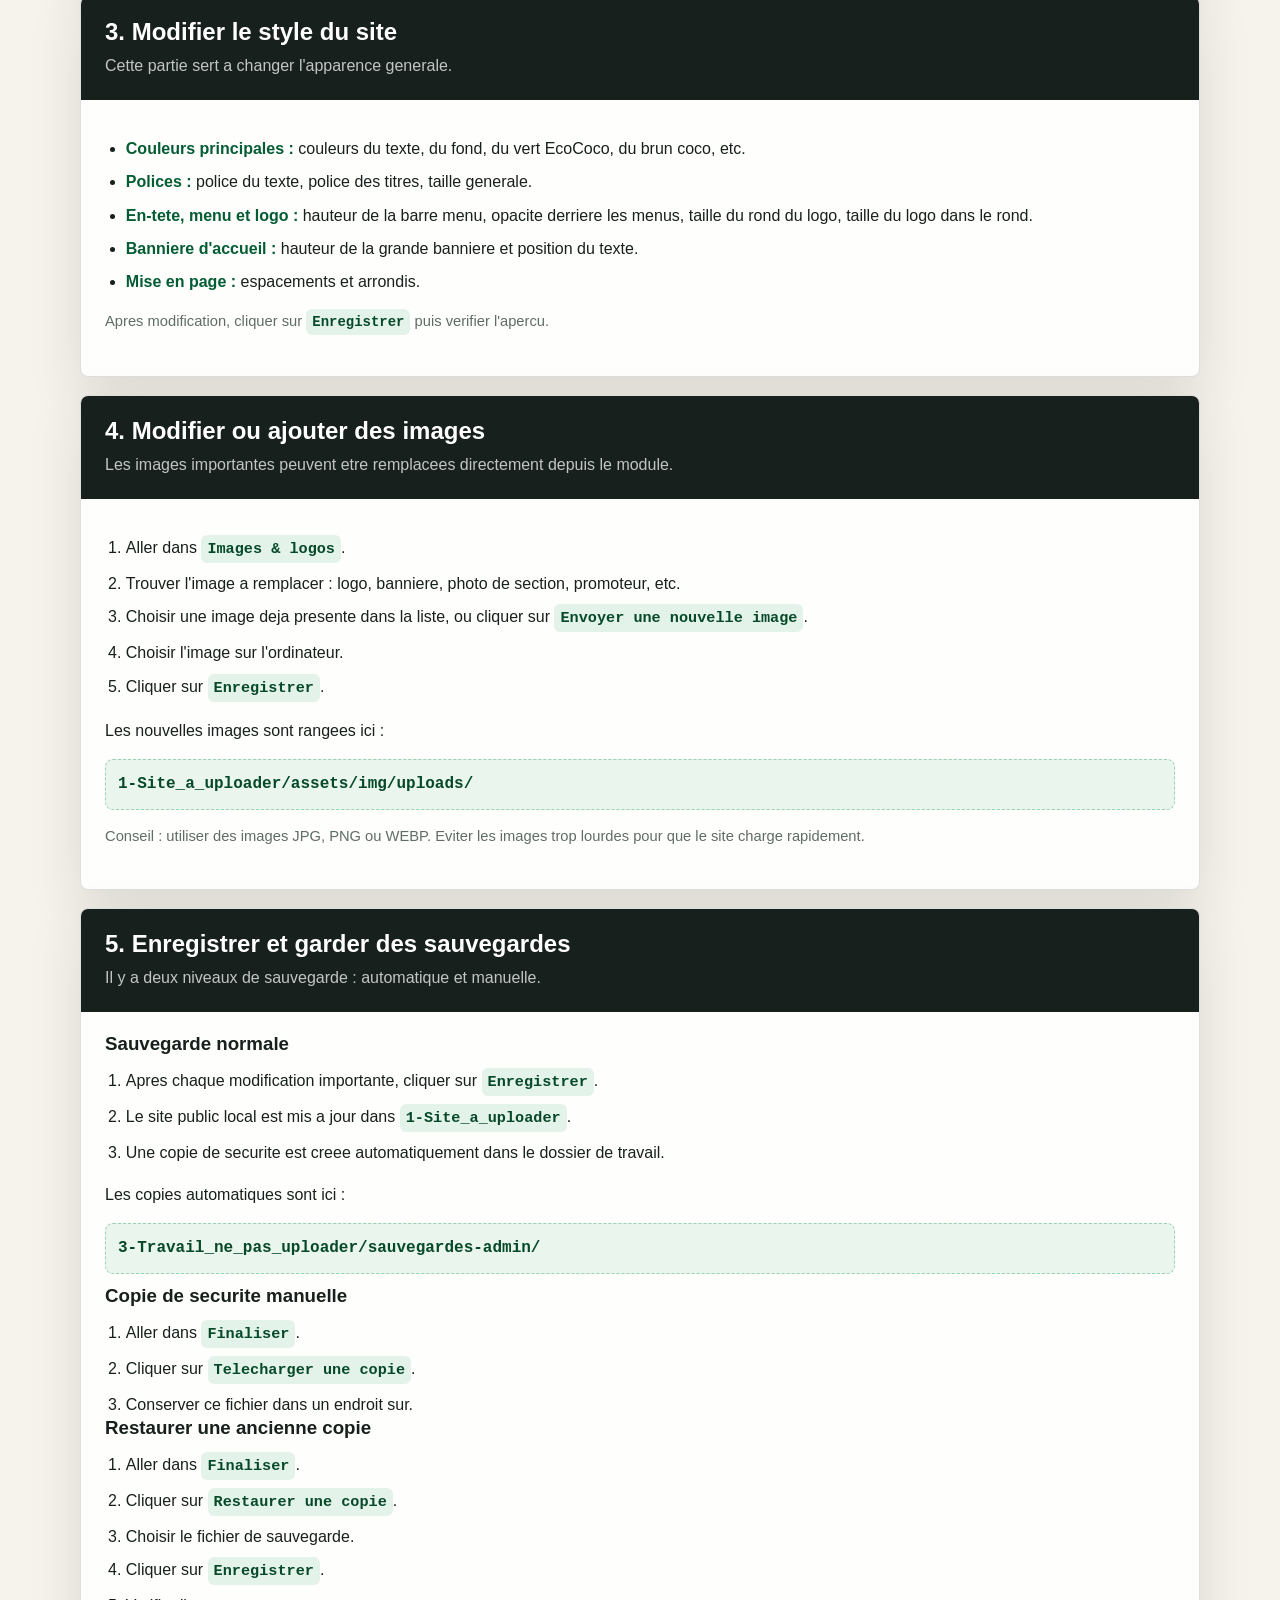
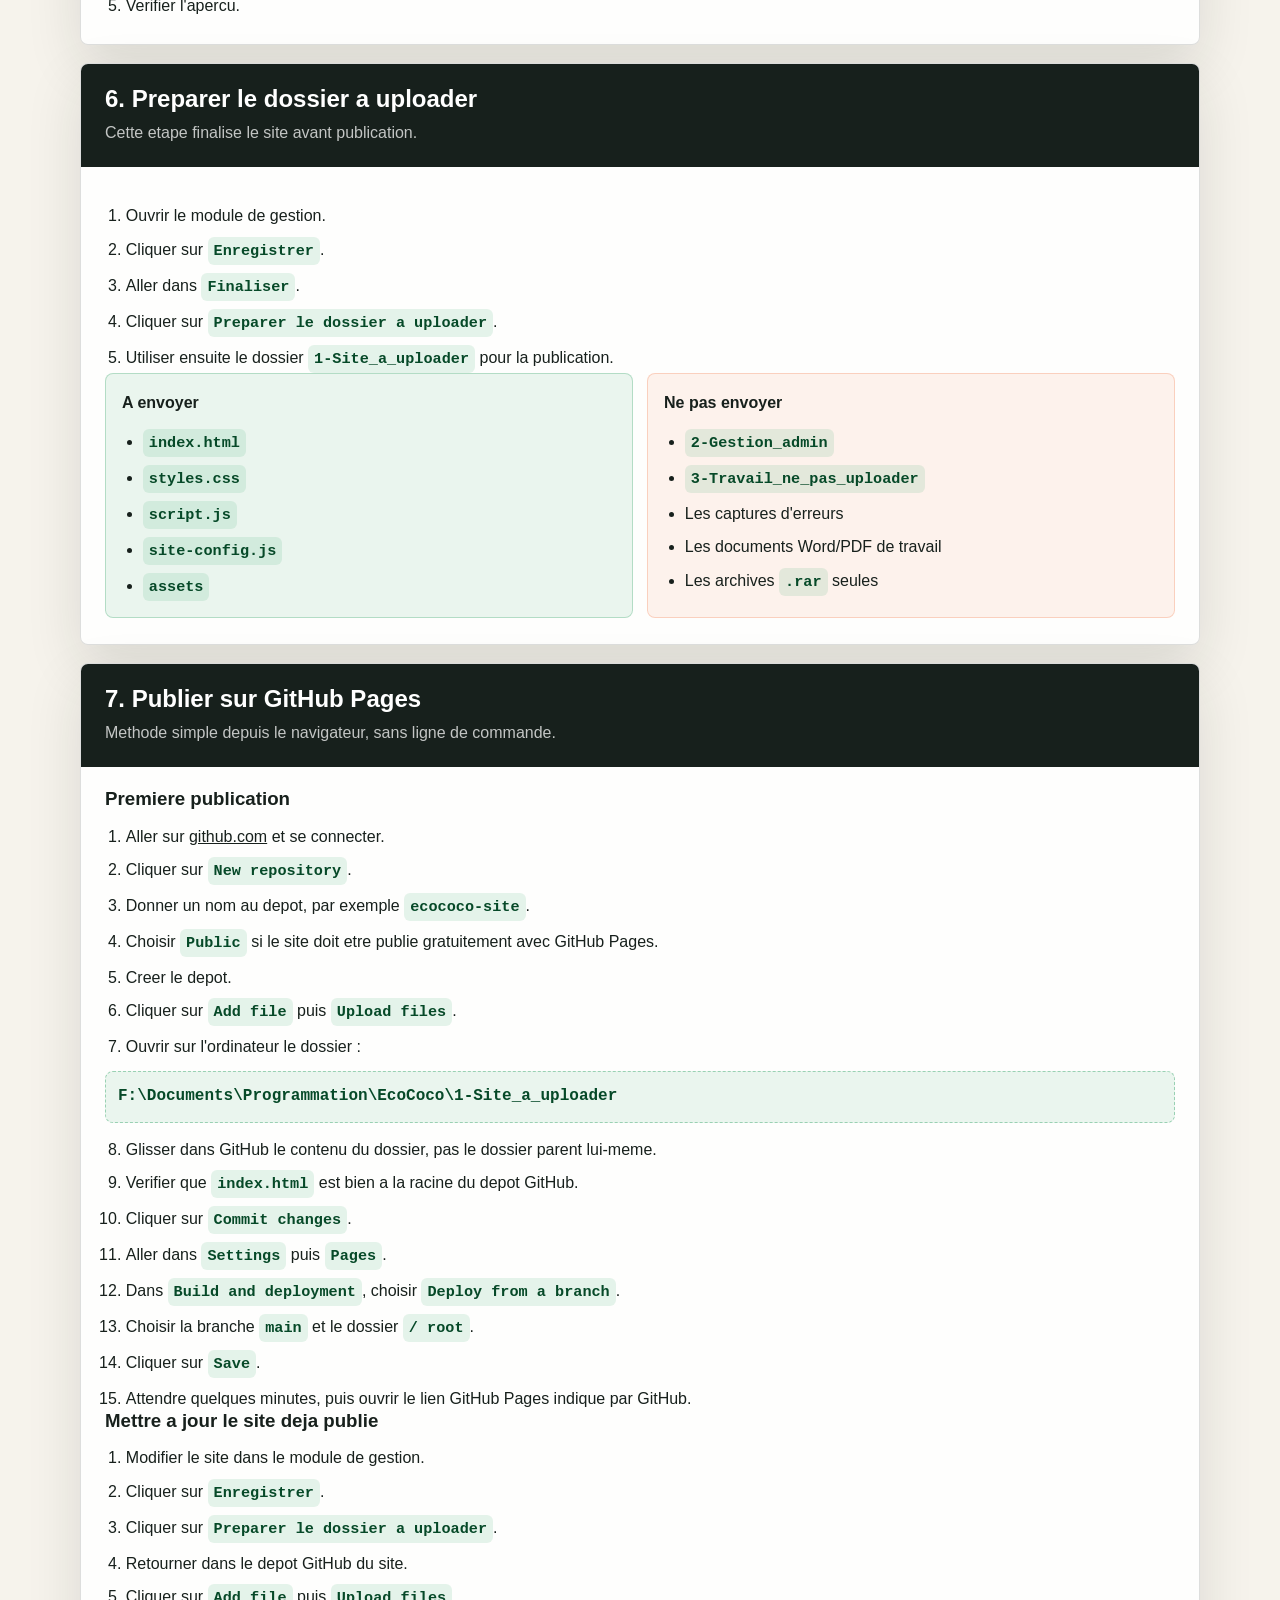
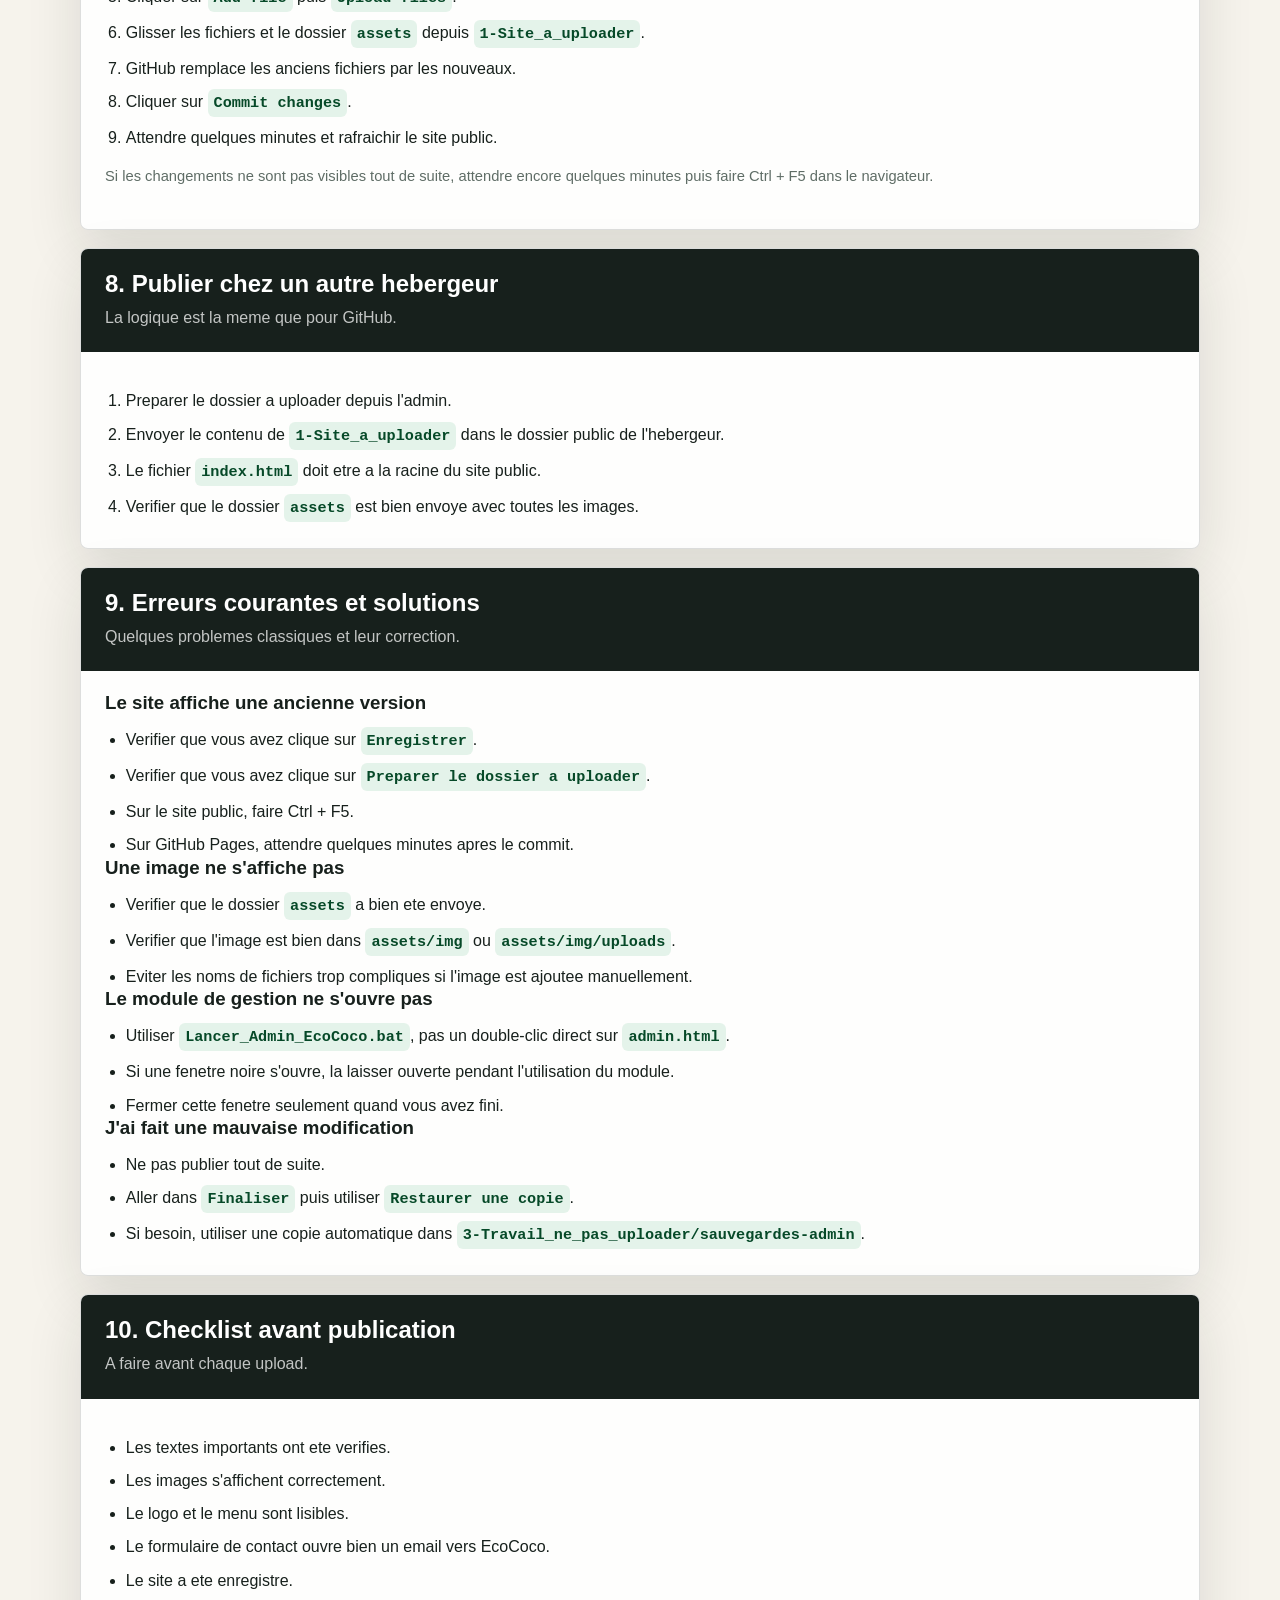
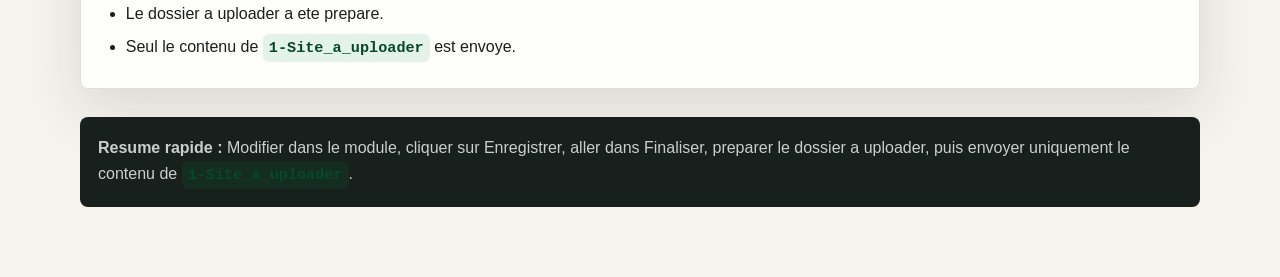
<file: guide.html>
<!doctype html>
<html lang="fr">
  <head>
    <meta charset="utf-8">
    <meta name="viewport" content="width=device-width, initial-scale=1">
    <title>Guide d'utilisation - Site EcoCoco</title>
    <style>
      :root {
        --ink: #17201c;
        --muted: #5f6d66;
        --paper: #f6f3ec;
        --white: #ffffff;
        --green: #058f45;
        --green-dark: #045c33;
        --coconut: #9a6a3a;
        --line: rgba(23, 32, 28, 0.14);
        --shadow: 0 20px 55px rgba(23, 32, 28, 0.12);
        --radius: 8px;
      }

      * {
        box-sizing: border-box;
      }

      html {
        scroll-behavior: smooth;
      }

      body {
        margin: 0;
        color: var(--ink);
        background: var(--paper);
        font-family: Inter, Arial, Helvetica, sans-serif;
        line-height: 1.58;
      }

      a {
        color: inherit;
      }

      .hero {
        padding: 56px 24px 34px;
        color: var(--white);
        background:
          linear-gradient(120deg, rgba(4, 92, 51, 0.96), rgba(23, 32, 28, 0.96)),
          radial-gradient(circle at 90% 20%, rgba(240, 100, 47, 0.32), transparent 35%);
      }

      .hero-inner,
      .page {
        width: min(1120px, calc(100% - 32px));
        margin: 0 auto;
      }

      .eyebrow {
        margin: 0 0 12px;
        color: #9af2b6;
        font-size: 0.82rem;
        font-weight: 900;
        letter-spacing: 0.08em;
        text-transform: uppercase;
      }

      h1,
      h2,
      h3 {
        margin: 0;
        line-height: 1.08;
      }

      h1 {
        max-width: 850px;
        font-size: clamp(2.4rem, 6vw, 4.8rem);
      }

      .hero p:last-child {
        max-width: 760px;
        margin: 18px 0 0;
        color: rgba(255, 255, 255, 0.82);
        font-size: 1.08rem;
      }

      .quick-nav {
        display: flex;
        flex-wrap: wrap;
        gap: 10px;
        margin-top: 28px;
      }

      .quick-nav a {
        display: inline-flex;
        align-items: center;
        min-height: 42px;
        padding: 10px 13px;
        border: 1px solid rgba(255, 255, 255, 0.2);
        border-radius: var(--radius);
        color: var(--white);
        background: rgba(255, 255, 255, 0.1);
        font-weight: 850;
        text-decoration: none;
      }

      .page {
        padding: 34px 0 70px;
      }

      .notice {
        display: grid;
        gap: 8px;
        margin-bottom: 20px;
        padding: 18px;
        border: 1px solid rgba(5, 143, 69, 0.22);
        border-radius: var(--radius);
        background: rgba(255, 255, 255, 0.78);
        box-shadow: var(--shadow);
      }

      .notice strong {
        color: var(--green-dark);
      }

      .grid {
        display: grid;
        grid-template-columns: repeat(3, 1fr);
        gap: 14px;
        margin: 22px 0;
      }

      .card,
      section {
        border: 1px solid var(--line);
        border-radius: var(--radius);
        background: rgba(255, 255, 255, 0.86);
        box-shadow: var(--shadow);
      }

      .card {
        padding: 18px;
      }

      .card strong {
        display: block;
        margin-bottom: 6px;
        color: var(--green-dark);
        font-size: 1.05rem;
      }

      section {
        margin-top: 18px;
        overflow: hidden;
      }

      section > header {
        padding: 22px 24px;
        color: var(--white);
        background: var(--ink);
      }

      section > header p {
        margin: 8px 0 0;
        color: rgba(255, 255, 255, 0.74);
      }

      .content {
        padding: 22px 24px 26px;
      }

      ol,
      ul {
        margin: 14px 0 0;
        padding-left: 1.3rem;
      }

      li + li {
        margin-top: 8px;
      }

      code,
      .path {
        display: inline-block;
        padding: 2px 6px;
        border-radius: 6px;
        color: #064928;
        background: rgba(5, 143, 69, 0.1);
        font-family: Consolas, "Courier New", monospace;
        font-size: 0.95em;
        font-weight: 700;
      }

      .path-block {
        margin: 12px 0;
        padding: 12px;
        border: 1px dashed rgba(5, 143, 69, 0.35);
        border-radius: var(--radius);
        color: #064928;
        background: rgba(5, 143, 69, 0.08);
        font-family: Consolas, "Courier New", monospace;
        font-weight: 700;
        overflow-wrap: anywhere;
      }

      .do-dont {
        display: grid;
        grid-template-columns: repeat(2, 1fr);
        gap: 14px;
      }

      .good,
      .bad {
        padding: 16px;
        border-radius: var(--radius);
      }

      .good {
        border: 1px solid rgba(5, 143, 69, 0.24);
        background: rgba(5, 143, 69, 0.08);
      }

      .bad {
        border: 1px solid rgba(240, 100, 47, 0.24);
        background: rgba(240, 100, 47, 0.08);
      }

      .step-title {
        color: var(--green-dark);
        font-weight: 900;
      }

      .small {
        color: var(--muted);
        font-size: 0.92rem;
      }

      .footer-note {
        margin-top: 28px;
        padding: 18px;
        border-radius: var(--radius);
        color: rgba(255, 255, 255, 0.78);
        background: var(--ink);
      }

      @media (max-width: 860px) {
        .grid,
        .do-dont {
          grid-template-columns: 1fr;
        }

        .hero {
          padding-top: 36px;
        }
      }
    </style>
  </head>
  <body>
    <header class="hero">
      <div class="hero-inner">
        <p class="eyebrow">Guide EcoCoco</p>
        <h1>Modifier, enregistrer et publier le site EcoCoco</h1>
        <p>Ce guide explique quoi modifier, quel dossier envoyer en ligne, comment garder des sauvegardes et comment publier le site sur GitHub Pages.</p>
        <nav class="quick-nav" aria-label="Navigation rapide">
          <a href="#dossiers">Dossiers</a>
          <a href="#admin">Module de gestion</a>
          <a href="#images">Images</a>
          <a href="#sauvegardes">Sauvegardes</a>
          <a href="#github">Upload GitHub</a>
          <a href="#erreurs">Erreurs courantes</a>
        </nav>
      </div>
    </header>

    <main class="page">
      <div class="notice">
        <strong>La regle la plus importante</strong>
        <span>Pour publier le site, envoyer uniquement le contenu du dossier <span class="path">1-Site_a_uploader</span>. Ne pas envoyer les dossiers <span class="path">2-Gestion_admin</span> et <span class="path">3-Travail_ne_pas_uploader</span>.</span>
      </div>

      <div class="grid" id="dossiers">
        <article class="card">
          <strong>1-Site_a_uploader</strong>
          <span>Dossier public du site. C'est celui qui part sur GitHub ou chez l'hebergeur.</span>
        </article>
        <article class="card">
          <strong>2-Gestion_admin</strong>
          <span>Module local pour modifier le site. Il reste sur l'ordinateur.</span>
        </article>
        <article class="card">
          <strong>3-Travail_ne_pas_uploader</strong>
          <span>Documents de travail, photos originales, captures, guides et sauvegardes.</span>
        </article>
      </div>

      <section id="admin">
        <header>
          <h2>1. Utiliser le module de gestion</h2>
          <p>Le module sert a modifier le contenu sans toucher au code.</p>
        </header>
        <div class="content">
          <ol>
            <li>Ouvrir le dossier <span class="path">2-Gestion_admin</span>.</li>
            <li>Double-cliquer sur <span class="path">Lancer_Admin_EcoCoco.bat</span>.</li>
            <li>Le navigateur ouvre la page de gestion locale.</li>
            <li>Choisir un onglet : <span class="path">Modifier les textes</span>, <span class="path">Style du site</span>, <span class="path">Images &amp; logos</span> ou <span class="path">Finaliser</span>.</li>
            <li>Faire les modifications.</li>
            <li>Cliquer sur <span class="path">Enregistrer</span>.</li>
            <li>Verifier l'apercu a droite.</li>
            <li>Quand tout est bon, aller dans <span class="path">Finaliser</span> puis cliquer sur <span class="path">Preparer le dossier a uploader</span>.</li>
          </ol>
        </div>
      </section>

      <section>
        <header>
          <h2>2. Modifier les textes</h2>
          <p>Tous les textes importants du site sont ranges par section.</p>
        </header>
        <div class="content">
          <ol>
            <li>Aller dans <span class="path">Modifier les textes</span>.</li>
            <li>Utiliser la recherche pour trouver rapidement un bloc.</li>
            <li>Exemples de recherche : <span class="path">promoteur</span>, <span class="path">contact</span>, <span class="path">impact</span>, <span class="path">Carte impact</span>, <span class="path">financement</span>.</li>
            <li>Modifier le champ voulu.</li>
            <li>Cliquer sur <span class="path">Enregistrer</span>.</li>
          </ol>
          <p class="small">Astuce : pour modifier les quatre chiffres dans le bloc d'impact, rechercher <span class="path">Carte impact</span>.</p>
        </div>
      </section>

      <section>
        <header>
          <h2>3. Modifier le style du site</h2>
          <p>Cette partie sert a changer l'apparence generale.</p>
        </header>
        <div class="content">
          <ul>
            <li><span class="step-title">Couleurs principales :</span> couleurs du texte, du fond, du vert EcoCoco, du brun coco, etc.</li>
            <li><span class="step-title">Polices :</span> police du texte, police des titres, taille generale.</li>
            <li><span class="step-title">En-tete, menu et logo :</span> hauteur de la barre menu, opacite derriere les menus, taille du rond du logo, taille du logo dans le rond.</li>
            <li><span class="step-title">Banniere d'accueil :</span> hauteur de la grande banniere et position du texte.</li>
            <li><span class="step-title">Mise en page :</span> espacements et arrondis.</li>
          </ul>
          <p class="small">Apres modification, cliquer sur <span class="path">Enregistrer</span> puis verifier l'apercu.</p>
        </div>
      </section>

      <section id="images">
        <header>
          <h2>4. Modifier ou ajouter des images</h2>
          <p>Les images importantes peuvent etre remplacees directement depuis le module.</p>
        </header>
        <div class="content">
          <ol>
            <li>Aller dans <span class="path">Images &amp; logos</span>.</li>
            <li>Trouver l'image a remplacer : logo, banniere, photo de section, promoteur, etc.</li>
            <li>Choisir une image deja presente dans la liste, ou cliquer sur <span class="path">Envoyer une nouvelle image</span>.</li>
            <li>Choisir l'image sur l'ordinateur.</li>
            <li>Cliquer sur <span class="path">Enregistrer</span>.</li>
          </ol>
          <p>Les nouvelles images sont rangees ici :</p>
          <div class="path-block">1-Site_a_uploader/assets/img/uploads/</div>
          <p class="small">Conseil : utiliser des images JPG, PNG ou WEBP. Eviter les images trop lourdes pour que le site charge rapidement.</p>
        </div>
      </section>

      <section id="sauvegardes">
        <header>
          <h2>5. Enregistrer et garder des sauvegardes</h2>
          <p>Il y a deux niveaux de sauvegarde : automatique et manuelle.</p>
        </header>
        <div class="content">
          <h3>Sauvegarde normale</h3>
          <ol>
            <li>Apres chaque modification importante, cliquer sur <span class="path">Enregistrer</span>.</li>
            <li>Le site public local est mis a jour dans <span class="path">1-Site_a_uploader</span>.</li>
            <li>Une copie de securite est creee automatiquement dans le dossier de travail.</li>
          </ol>
          <p>Les copies automatiques sont ici :</p>
          <div class="path-block">3-Travail_ne_pas_uploader/sauvegardes-admin/</div>

          <h3>Copie de securite manuelle</h3>
          <ol>
            <li>Aller dans <span class="path">Finaliser</span>.</li>
            <li>Cliquer sur <span class="path">Telecharger une copie</span>.</li>
            <li>Conserver ce fichier dans un endroit sur.</li>
          </ol>

          <h3>Restaurer une ancienne copie</h3>
          <ol>
            <li>Aller dans <span class="path">Finaliser</span>.</li>
            <li>Cliquer sur <span class="path">Restaurer une copie</span>.</li>
            <li>Choisir le fichier de sauvegarde.</li>
            <li>Cliquer sur <span class="path">Enregistrer</span>.</li>
            <li>Verifier l'apercu.</li>
          </ol>
        </div>
      </section>

      <section>
        <header>
          <h2>6. Preparer le dossier a uploader</h2>
          <p>Cette etape finalise le site avant publication.</p>
        </header>
        <div class="content">
          <ol>
            <li>Ouvrir le module de gestion.</li>
            <li>Cliquer sur <span class="path">Enregistrer</span>.</li>
            <li>Aller dans <span class="path">Finaliser</span>.</li>
            <li>Cliquer sur <span class="path">Preparer le dossier a uploader</span>.</li>
            <li>Utiliser ensuite le dossier <span class="path">1-Site_a_uploader</span> pour la publication.</li>
          </ol>
          <div class="do-dont">
            <div class="good">
              <strong>A envoyer</strong>
              <ul>
                <li><span class="path">index.html</span></li>
                <li><span class="path">styles.css</span></li>
                <li><span class="path">script.js</span></li>
                <li><span class="path">site-config.js</span></li>
                <li><span class="path">assets</span></li>
              </ul>
            </div>
            <div class="bad">
              <strong>Ne pas envoyer</strong>
              <ul>
                <li><span class="path">2-Gestion_admin</span></li>
                <li><span class="path">3-Travail_ne_pas_uploader</span></li>
                <li>Les captures d'erreurs</li>
                <li>Les documents Word/PDF de travail</li>
                <li>Les archives <span class="path">.rar</span> seules</li>
              </ul>
            </div>
          </div>
        </div>
      </section>

      <section id="github">
        <header>
          <h2>7. Publier sur GitHub Pages</h2>
          <p>Methode simple depuis le navigateur, sans ligne de commande.</p>
        </header>
        <div class="content">
          <h3>Premiere publication</h3>
          <ol>
            <li>Aller sur <a href="https://github.com" target="_blank" rel="noreferrer">github.com</a> et se connecter.</li>
            <li>Cliquer sur <span class="path">New repository</span>.</li>
            <li>Donner un nom au depot, par exemple <span class="path">ecococo-site</span>.</li>
            <li>Choisir <span class="path">Public</span> si le site doit etre publie gratuitement avec GitHub Pages.</li>
            <li>Creer le depot.</li>
            <li>Cliquer sur <span class="path">Add file</span> puis <span class="path">Upload files</span>.</li>
            <li>Ouvrir sur l'ordinateur le dossier :</li>
          </ol>
          <div class="path-block">F:\Documents\Programmation\EcoCoco\1-Site_a_uploader</div>
          <ol start="8">
            <li>Glisser dans GitHub le contenu du dossier, pas le dossier parent lui-meme.</li>
            <li>Verifier que <span class="path">index.html</span> est bien a la racine du depot GitHub.</li>
            <li>Cliquer sur <span class="path">Commit changes</span>.</li>
            <li>Aller dans <span class="path">Settings</span> puis <span class="path">Pages</span>.</li>
            <li>Dans <span class="path">Build and deployment</span>, choisir <span class="path">Deploy from a branch</span>.</li>
            <li>Choisir la branche <span class="path">main</span> et le dossier <span class="path">/ root</span>.</li>
            <li>Cliquer sur <span class="path">Save</span>.</li>
            <li>Attendre quelques minutes, puis ouvrir le lien GitHub Pages indique par GitHub.</li>
          </ol>

          <h3>Mettre a jour le site deja publie</h3>
          <ol>
            <li>Modifier le site dans le module de gestion.</li>
            <li>Cliquer sur <span class="path">Enregistrer</span>.</li>
            <li>Cliquer sur <span class="path">Preparer le dossier a uploader</span>.</li>
            <li>Retourner dans le depot GitHub du site.</li>
            <li>Cliquer sur <span class="path">Add file</span> puis <span class="path">Upload files</span>.</li>
            <li>Glisser les fichiers et le dossier <span class="path">assets</span> depuis <span class="path">1-Site_a_uploader</span>.</li>
            <li>GitHub remplace les anciens fichiers par les nouveaux.</li>
            <li>Cliquer sur <span class="path">Commit changes</span>.</li>
            <li>Attendre quelques minutes et rafraichir le site public.</li>
          </ol>

          <p class="small">Si les changements ne sont pas visibles tout de suite, attendre encore quelques minutes puis faire Ctrl + F5 dans le navigateur.</p>
        </div>
      </section>

      <section>
        <header>
          <h2>8. Publier chez un autre hebergeur</h2>
          <p>La logique est la meme que pour GitHub.</p>
        </header>
        <div class="content">
          <ol>
            <li>Preparer le dossier a uploader depuis l'admin.</li>
            <li>Envoyer le contenu de <span class="path">1-Site_a_uploader</span> dans le dossier public de l'hebergeur.</li>
            <li>Le fichier <span class="path">index.html</span> doit etre a la racine du site public.</li>
            <li>Verifier que le dossier <span class="path">assets</span> est bien envoye avec toutes les images.</li>
          </ol>
        </div>
      </section>

      <section id="erreurs">
        <header>
          <h2>9. Erreurs courantes et solutions</h2>
          <p>Quelques problemes classiques et leur correction.</p>
        </header>
        <div class="content">
          <h3>Le site affiche une ancienne version</h3>
          <ul>
            <li>Verifier que vous avez clique sur <span class="path">Enregistrer</span>.</li>
            <li>Verifier que vous avez clique sur <span class="path">Preparer le dossier a uploader</span>.</li>
            <li>Sur le site public, faire Ctrl + F5.</li>
            <li>Sur GitHub Pages, attendre quelques minutes apres le commit.</li>
          </ul>

          <h3>Une image ne s'affiche pas</h3>
          <ul>
            <li>Verifier que le dossier <span class="path">assets</span> a bien ete envoye.</li>
            <li>Verifier que l'image est bien dans <span class="path">assets/img</span> ou <span class="path">assets/img/uploads</span>.</li>
            <li>Eviter les noms de fichiers trop compliques si l'image est ajoutee manuellement.</li>
          </ul>

          <h3>Le module de gestion ne s'ouvre pas</h3>
          <ul>
            <li>Utiliser <span class="path">Lancer_Admin_EcoCoco.bat</span>, pas un double-clic direct sur <span class="path">admin.html</span>.</li>
            <li>Si une fenetre noire s'ouvre, la laisser ouverte pendant l'utilisation du module.</li>
            <li>Fermer cette fenetre seulement quand vous avez fini.</li>
          </ul>

          <h3>J'ai fait une mauvaise modification</h3>
          <ul>
            <li>Ne pas publier tout de suite.</li>
            <li>Aller dans <span class="path">Finaliser</span> puis utiliser <span class="path">Restaurer une copie</span>.</li>
            <li>Si besoin, utiliser une copie automatique dans <span class="path">3-Travail_ne_pas_uploader/sauvegardes-admin</span>.</li>
          </ul>
        </div>
      </section>

      <section>
        <header>
          <h2>10. Checklist avant publication</h2>
          <p>A faire avant chaque upload.</p>
        </header>
        <div class="content">
          <ul>
            <li>Les textes importants ont ete verifies.</li>
            <li>Les images s'affichent correctement.</li>
            <li>Le logo et le menu sont lisibles.</li>
            <li>Le formulaire de contact ouvre bien un email vers EcoCoco.</li>
            <li>Le site a ete enregistre.</li>
            <li>Le dossier a uploader a ete prepare.</li>
            <li>Seul le contenu de <span class="path">1-Site_a_uploader</span> est envoye.</li>
          </ul>
        </div>
      </section>

      <div class="footer-note">
        <strong>Resume rapide :</strong>
        Modifier dans le module, cliquer sur Enregistrer, aller dans Finaliser, preparer le dossier a uploader, puis envoyer uniquement le contenu de <span class="path">1-Site_a_uploader</span>.
      </div>
    </main>
  </body>
</html>
</file>
<file: styles.css>
:root {
  --ink: #101313;
  --ink-soft: #1c2220;
  --white: #ffffff;
  --paper: #f6f3ec;
  --sand: #e8decc;
  --mist: #eef4ef;
  --green: #058f45;
  --green-dark: #045c33;
  --coconut: #9a6a3a;
  --ember: #f0642f;
  --teal: #217d83;
  --muted: #69716d;
  --line: rgba(16, 19, 19, 0.14);
  --shadow: 0 22px 70px rgba(16, 19, 19, 0.16);
  --radius: 8px;
  --body-font: Inter, ui-sans-serif, system-ui, -apple-system, BlinkMacSystemFont, "Segoe UI", sans-serif;
  --heading-font: Inter, ui-sans-serif, system-ui, -apple-system, BlinkMacSystemFont, "Segoe UI", sans-serif;
  --base-font-size: 16px;
  --heading-scale: 1;
  --header-min-height: 76px;
  --header-scrolled-height: 62px;
  --header-bg: linear-gradient(180deg, rgba(5, 7, 7, 0.62), rgba(5, 7, 7, 0.28));
  --header-scrolled-bg: rgba(16, 19, 19, 0.91);
  --nav-bg-opacity: 0.72;
  --nav-blur: 18px;
  --logo-circle-size: 176px;
  --logo-image-scale: 52%;
  --logo-offset-y: -16%;
  --hero-min-height: 720px;
  --hero-height: 86vh;
  --hero-content-top: clamp(210px, 24vh, 250px);
  --section-padding: 96px;
}

* {
  box-sizing: border-box;
}

html {
  scroll-behavior: smooth;
}

body {
  margin: 0;
  color: var(--ink);
  background: var(--paper);
  font-family: var(--body-font);
  font-size: var(--base-font-size);
  line-height: 1.55;
}

body.no-scroll {
  overflow: hidden;
}

img {
  display: block;
  max-width: 100%;
}

a {
  color: inherit;
  text-decoration: none;
}

button,
input,
textarea,
select {
  font: inherit;
}

p,
h1,
h2,
h3,
span,
strong,
a,
li {
  overflow-wrap: anywhere;
}

.site-header {
  position: fixed;
  z-index: 50;
  top: 0;
  left: 0;
  right: 0;
  display: flex;
  align-items: center;
  justify-content: space-between;
  gap: 24px;
  min-height: var(--header-min-height);
  padding: 12px clamp(18px, 4vw, 56px);
  color: var(--white);
  background: var(--header-bg);
  border-bottom: 1px solid rgba(255, 255, 255, 0.14);
  backdrop-filter: blur(12px);
  transition: background 180ms ease, min-height 180ms ease;
}

.site-header.is-scrolled,
.site-header.is-open {
  min-height: var(--header-scrolled-height);
  background: var(--header-scrolled-bg);
  backdrop-filter: blur(18px);
}

.brand {
  position: relative;
  display: inline-flex;
  align-items: center;
  min-height: calc(var(--header-min-height) - 2px);
  padding-left: calc(var(--logo-circle-size) + 28px);
  font-weight: 900;
}

.brand-mark {
  position: absolute;
  left: 0;
  top: 50%;
  display: grid;
  place-items: center;
  width: var(--logo-circle-size);
  height: var(--logo-circle-size);
  overflow: hidden;
  border: 4px solid rgba(255, 255, 255, 0.95);
  border-radius: 999px;
  background: rgba(255, 255, 255, 0.96);
  box-shadow: 0 24px 66px rgba(0, 0, 0, 0.38);
  transform: translateY(var(--logo-offset-y));
  transition: width 180ms ease, height 180ms ease, transform 180ms ease, box-shadow 180ms ease;
}

.brand-logo {
  width: var(--logo-image-scale);
  height: var(--logo-image-scale);
  max-width: none;
  object-fit: contain;
  object-position: center;
}

.brand-name {
  font-size: 1.04rem;
  letter-spacing: 0;
}

.site-nav {
  display: flex;
  align-items: center;
  gap: clamp(10px, 1.35vw, 18px);
  padding: 10px 12px;
  border: 1px solid rgba(255, 255, 255, 0.16);
  border-radius: var(--radius);
  background: rgba(11, 15, 14, var(--nav-bg-opacity));
  box-shadow: 0 16px 50px rgba(0, 0, 0, 0.24);
  backdrop-filter: blur(var(--nav-blur));
  font-size: 0.84rem;
  font-weight: 800;
}

.site-nav a {
  opacity: 0.86;
  white-space: nowrap;
  transition: color 160ms ease, opacity 160ms ease;
}

.site-nav a:hover,
.site-nav a:focus-visible {
  color: #8ef3b5;
  opacity: 1;
}

.nav-social {
  padding: 8px 11px;
  border: 1px solid rgba(255, 255, 255, 0.22);
  border-radius: var(--radius);
  background: rgba(255, 255, 255, 0.1);
}

.nav-toggle {
  display: none;
  width: 44px;
  height: 44px;
  padding: 0;
  border: 1px solid rgba(255, 255, 255, 0.28);
  border-radius: var(--radius);
  background: rgba(255, 255, 255, 0.1);
  color: var(--white);
}

.nav-toggle span {
  display: block;
  width: 20px;
  height: 2px;
  margin: 4px auto;
  background: currentColor;
}

.hero {
  position: relative;
  min-height: var(--hero-min-height);
  height: var(--hero-height);
  max-height: 860px;
  overflow: hidden;
  color: var(--white);
  background: var(--ink);
}

.hero-media {
  position: absolute;
  inset: 0;
  background:
    linear-gradient(90deg, rgba(0, 0, 0, 0.82), rgba(0, 0, 0, 0.44) 54%, rgba(0, 0, 0, 0.14)),
    linear-gradient(0deg, rgba(0, 0, 0, 0.55), transparent 48%),
    url("assets/img/hero-packaging.webp") center / cover no-repeat;
}

.hero-content {
  position: relative;
  z-index: 2;
  width: min(1180px, calc(100% - 36px));
  margin: 0 auto;
  padding-top: var(--hero-content-top);
}

.eyebrow {
  margin: 0 0 14px;
  color: #91f2b1;
  font-size: 0.78rem;
  font-weight: 950;
  letter-spacing: 0;
  text-transform: uppercase;
}

.eyebrow.dark {
  color: var(--green-dark);
}

h1,
h2,
h3 {
  margin: 0;
  font-family: var(--heading-font);
  line-height: 1.02;
  letter-spacing: 0;
}

h1 {
  font-size: clamp(calc(3.8rem * var(--heading-scale)), calc(9vw * var(--heading-scale)), calc(7.2rem * var(--heading-scale)));
  font-weight: 950;
}

h2 {
  font-size: clamp(calc(2rem * var(--heading-scale)), calc(4.4vw * var(--heading-scale)), calc(4.25rem * var(--heading-scale)));
  font-weight: 950;
}

h3 {
  font-size: 1.28rem;
  font-weight: 900;
}

.tagline {
  margin: 8px 0 0;
  color: #f7d8ad;
  font-size: clamp(1.2rem, 2.4vw, 2.1rem);
  font-weight: 850;
}

.hero-lead {
  max-width: 710px;
  margin: 24px 0 0;
  color: rgba(255, 255, 255, 0.86);
  font-size: clamp(1.08rem, 2vw, 1.45rem);
}

.hero-actions,
.contact-actions {
  display: flex;
  flex-wrap: wrap;
  gap: 12px;
  margin-top: 32px;
}

.button {
  display: inline-flex;
  align-items: center;
  justify-content: center;
  min-height: 48px;
  padding: 13px 18px;
  border: 1px solid transparent;
  border-radius: var(--radius);
  font-weight: 900;
  line-height: 1.1;
  transition: transform 160ms ease, background 160ms ease, border-color 160ms ease;
}

.button:hover,
.button:focus-visible {
  transform: translateY(-2px);
}

.button:disabled {
  cursor: not-allowed;
  opacity: 0.62;
  transform: none;
}

.button-primary {
  background: var(--green);
  color: var(--white);
  box-shadow: 0 12px 34px rgba(5, 143, 69, 0.32);
}

.button-primary:hover,
.button-primary:focus-visible {
  background: #0aa754;
}

.button-light {
  color: var(--white);
  border-color: rgba(255, 255, 255, 0.34);
  background: rgba(255, 255, 255, 0.1);
}

.button-outline {
  color: var(--ink);
  border-color: rgba(16, 19, 19, 0.22);
  background: rgba(255, 255, 255, 0.35);
}

.button-facebook {
  color: var(--white);
  background: #1877f2;
  box-shadow: 0 12px 34px rgba(24, 119, 242, 0.22);
}

.button-linkedin {
  color: var(--white);
  background: #0a66c2;
  box-shadow: 0 12px 34px rgba(10, 102, 194, 0.2);
}

.hero-strip {
  position: absolute;
  z-index: 3;
  left: 0;
  right: 0;
  bottom: 0;
  display: grid;
  grid-template-columns: repeat(4, 1fr);
  background: rgba(16, 19, 19, 0.68);
  border-top: 1px solid rgba(255, 255, 255, 0.15);
  backdrop-filter: blur(16px);
}

.hero-strip div {
  min-height: 118px;
  padding: 22px clamp(18px, 4vw, 56px);
  border-right: 1px solid rgba(255, 255, 255, 0.12);
}

.hero-strip div:last-child {
  border-right: 0;
}

.hero-strip strong {
  display: block;
  color: #91f2b1;
  font-size: 2.2rem;
  line-height: 1;
}

.hero-strip span {
  display: block;
  margin-top: 8px;
  color: rgba(255, 255, 255, 0.72);
  font-size: 0.9rem;
}

.section {
  padding: var(--section-padding) 0;
}

.context-bar {
  padding: 28px 0;
}

.section-inner {
  width: min(1180px, calc(100% - 36px));
  margin: 0 auto;
}

.context-bar {
  padding: 28px 0;
  background: var(--green);
  color: var(--white);
}

.context-grid {
  display: grid;
  grid-template-columns: repeat(3, 1fr);
  gap: 28px;
}

.context-grid p {
  margin: 0;
  color: rgba(255, 255, 255, 0.88);
}

.context-grid strong {
  color: var(--white);
  font-size: 1.35rem;
}

.section-kicker {
  display: inline-flex;
  align-items: center;
  min-height: 34px;
  margin-bottom: 26px;
  padding: 8px 12px;
  border: 1px solid var(--line);
  border-radius: var(--radius);
  color: var(--green-dark);
  background: rgba(255, 255, 255, 0.52);
  font-size: 0.82rem;
  font-weight: 950;
  text-transform: uppercase;
}

.about-section {
  background:
    linear-gradient(90deg, rgba(246, 243, 236, 0.96), rgba(246, 243, 236, 0.88)),
    url("assets/img/cooking-context.webp") center / cover no-repeat;
}

.about-layout,
.destination-hero,
.contact-layout {
  display: grid;
  grid-template-columns: minmax(0, 1fr) minmax(330px, 0.72fr);
  gap: 58px;
  align-items: center;
}

.about-copy p,
.section-head p,
.destination-hero p,
.contact-copy p,
.promoters p,
.impact-calculator p {
  color: var(--muted);
  font-size: 1.05rem;
}

.feature-photo {
  margin: 0;
  overflow: hidden;
  border-radius: var(--radius);
  background: var(--ink);
  box-shadow: var(--shadow);
}

.feature-photo img {
  width: 100%;
  height: 440px;
  object-fit: cover;
}

.feature-photo figcaption {
  padding: 14px 16px;
  color: rgba(255, 255, 255, 0.78);
  background: var(--ink);
  font-size: 0.92rem;
}

.offer-grid {
  display: grid;
  grid-template-columns: repeat(4, 1fr);
  gap: 14px;
  margin-top: 58px;
}

.offer-grid article,
.zones article {
  padding: 24px;
  border: 1px solid var(--line);
  border-radius: var(--radius);
  background: rgba(255, 255, 255, 0.82);
  box-shadow: 0 16px 42px rgba(16, 19, 19, 0.07);
}

.offer-grid span,
.zones span,
.timeline-item span {
  display: block;
  margin-bottom: 10px;
  color: var(--green-dark);
  font-size: 0.78rem;
  font-weight: 950;
  text-transform: uppercase;
}

.offer-grid p,
.zones p,
.timeline-item p,
.funding-row span,
.opportunity-list span {
  color: var(--muted);
}

.mission-panel {
  display: grid;
  grid-template-columns: minmax(0, 0.85fr) minmax(0, 1.15fr);
  gap: 44px;
  align-items: start;
  margin-top: 72px;
  padding: 42px;
  border-radius: var(--radius);
  background: var(--ink);
  color: var(--white);
}

.mission-panel h2 {
  font-size: clamp(1.8rem, 3.4vw, 3rem);
}

.value-chain {
  display: grid;
  gap: 12px;
  margin: 0;
  padding: 0;
  list-style: none;
}

.value-chain li {
  padding: 16px;
  border: 1px solid rgba(255, 255, 255, 0.13);
  border-radius: var(--radius);
  background: rgba(255, 255, 255, 0.06);
  color: rgba(255, 255, 255, 0.78);
}

.value-chain span {
  display: block;
  color: #91f2b1;
  font-weight: 950;
}

.promoters {
  display: grid;
  gap: 34px;
  margin-top: 76px;
}

.promoters-copy {
  max-width: 860px;
}

.team-grid {
  display: grid;
  grid-template-columns: repeat(3, 1fr);
  gap: 18px;
}

.team-card {
  display: grid;
  grid-template-rows: 220px 1fr;
  overflow: hidden;
  border: 1px solid rgba(16, 19, 19, 0.1);
  border-radius: var(--radius);
  background: rgba(255, 255, 255, 0.9);
  box-shadow: 0 18px 44px rgba(16, 19, 19, 0.1);
}

.team-portrait {
  width: 100%;
  height: 100%;
  object-fit: contain;
  object-position: center bottom;
  background: #fff;
  border-bottom: 1px solid rgba(16, 19, 19, 0.08);
}

.team-card div {
  display: grid;
  gap: 8px;
  padding: 18px;
}

.team-card h3 {
  color: var(--green-dark);
  font-size: 1.02rem;
  line-height: 1.08;
  text-transform: uppercase;
}

.team-card strong {
  color: var(--coconut);
  font-size: 0.95rem;
  line-height: 1.25;
}

.team-card p {
  margin: 0;
  color: var(--muted);
  font-size: 0.95rem;
  line-height: 1.5;
}

.sdg-band {
  margin-top: 70px;
  padding: 32px;
  border: 1px solid rgba(16, 19, 19, 0.11);
  border-radius: var(--radius);
  background: rgba(255, 255, 255, 0.86);
  color: var(--ink);
  box-shadow: 0 16px 42px rgba(16, 19, 19, 0.07);
}

.sdg-list {
  display: flex;
  flex-wrap: wrap;
  gap: 10px;
}

.sdg {
  display: grid;
  min-width: 174px;
  padding: 12px 14px;
  border-radius: var(--radius);
  color: var(--white);
  font-weight: 850;
}

.sdg strong {
  font-size: 1rem;
  line-height: 1.1;
}

.sdg small {
  margin-top: 4px;
  font-size: 0.78rem;
  font-weight: 850;
}

.sdg-3 {
  background: #4c9f38;
}

.sdg-7 {
  background: #fcc30b;
  color: var(--ink);
}

.sdg-8 {
  background: #a21942;
}

.sdg-12 {
  background: #bf8b2e;
}

.sdg-13 {
  background: #3f7e44;
}

.sdg-15 {
  background: #56c02b;
  color: var(--ink);
}

.journey-section {
  background: var(--white);
}

.section-head {
  max-width: 880px;
  margin-bottom: 44px;
}

.timeline {
  display: grid;
  grid-template-columns: repeat(4, 1fr);
  gap: 14px;
}

.timeline-item {
  overflow: hidden;
  border: 1px solid var(--line);
  border-radius: var(--radius);
  background: var(--paper);
}

.timeline-item img {
  width: 100%;
  height: 220px;
  object-fit: cover;
}

.timeline-item div {
  padding: 22px;
}

.proof-layout {
  display: grid;
  grid-template-columns: minmax(0, 0.92fr) minmax(0, 1.08fr);
  gap: 44px;
  align-items: start;
  margin-top: 72px;
}

.funding-list {
  padding: 34px;
  border-radius: var(--radius);
  background: var(--mist);
}

.funding-list h2 {
  font-size: clamp(1.8rem, 3vw, 2.6rem);
}

.funding-row {
  display: grid;
  gap: 6px;
  padding: 18px 0;
  border-bottom: 1px solid var(--line);
}

.funding-row:last-child {
  border-bottom: 0;
}

.funding-row strong {
  color: var(--ink);
}

.media-grid {
  display: grid;
  grid-template-columns: repeat(2, 1fr);
  grid-auto-rows: 210px;
  gap: 12px;
}

.media-card {
  position: relative;
  overflow: hidden;
  padding: 0;
  border: 0;
  border-radius: var(--radius);
  background: var(--ink);
  color: var(--white);
  cursor: zoom-in;
}

.media-card.large {
  grid-row: span 2;
}

.media-card img {
  width: 100%;
  height: 100%;
  object-fit: cover;
  transition: transform 380ms ease, opacity 180ms ease;
}

.media-card:hover img,
.media-card:focus-visible img {
  transform: scale(1.05);
  opacity: 0.82;
}

.media-card span {
  position: absolute;
  left: 12px;
  right: 12px;
  bottom: 12px;
  padding: 9px 10px;
  border-radius: var(--radius);
  background: rgba(16, 19, 19, 0.72);
  font-weight: 900;
  text-align: left;
}

.destination-section {
  background: var(--sand);
}

.destination-hero {
  align-items: stretch;
}

.destination-hero img {
  width: 100%;
  height: 100%;
  min-height: 360px;
  object-fit: cover;
  border-radius: var(--radius);
  box-shadow: var(--shadow);
}

.zones {
  display: grid;
  grid-template-columns: repeat(3, 1fr);
  gap: 14px;
  margin-top: 48px;
}

.opportunity-layout {
  display: grid;
  grid-template-columns: minmax(0, 0.78fr) minmax(0, 1.22fr);
  gap: 48px;
  margin-top: 74px;
}

.opportunity-list {
  display: grid;
  gap: 12px;
}

.opportunity-list article {
  display: grid;
  gap: 8px;
  padding: 20px;
  border-radius: var(--radius);
  background: rgba(255, 255, 255, 0.78);
  border: 1px solid rgba(16, 19, 19, 0.1);
}

.impact-calculator {
  display: grid;
  grid-template-columns: minmax(0, 1fr) minmax(320px, 0.82fr);
  gap: 46px;
  align-items: center;
  margin-top: 76px;
  padding: 42px;
  border-radius: var(--radius);
  background: var(--ink);
  color: var(--white);
}

.impact-calculator h2 {
  font-size: clamp(1.8rem, 3.3vw, 3rem);
}

.impact-calculator p {
  color: rgba(255, 255, 255, 0.72);
}

.impact-metrics {
  display: grid;
  grid-template-columns: repeat(2, 1fr);
  gap: 12px;
}

.impact-metrics div {
  padding: 22px;
  border-radius: var(--radius);
  background: rgba(255, 255, 255, 0.08);
  border: 1px solid rgba(255, 255, 255, 0.11);
}

.impact-metrics strong {
  display: block;
  color: #91f2b1;
  font-size: 2.5rem;
  line-height: 1;
}

.impact-metrics span {
  display: block;
  margin-top: 8px;
  color: rgba(255, 255, 255, 0.74);
  font-weight: 800;
}

.video-section {
  background: var(--white);
}

.video-library {
  display: grid;
  gap: 24px;
}

.video-picker {
  width: min(760px, 100%);
  margin: 0 auto;
  padding: 18px;
  border: 1px solid rgba(16, 19, 19, 0.1);
  border-radius: var(--radius);
  background: var(--paper);
  box-shadow: 0 18px 44px rgba(16, 19, 19, 0.08);
}

.video-picker label {
  display: grid;
  gap: 8px;
  color: var(--green-dark);
  font-size: 0.82rem;
  font-weight: 950;
  text-transform: uppercase;
}

.video-picker input {
  width: 100%;
  min-height: 44px;
  padding: 11px 12px;
  border: 1px solid rgba(16, 19, 19, 0.16);
  border-radius: var(--radius);
  color: var(--ink);
  background: var(--white);
  outline: none;
}

.video-title-list {
  display: grid;
  gap: 8px;
  max-height: 230px;
  margin-top: 14px;
  overflow-y: auto;
  padding-right: 4px;
}

.video-title-list button {
  display: flex;
  align-items: center;
  justify-content: space-between;
  gap: 12px;
  width: 100%;
  min-height: 48px;
  padding: 12px 14px;
  border: 1px solid rgba(16, 19, 19, 0.12);
  border-radius: var(--radius);
  color: var(--ink);
  background: rgba(255, 255, 255, 0.78);
  font-weight: 900;
  text-align: left;
  cursor: pointer;
}

.video-title-list button::after {
  content: "Lire";
  color: var(--green-dark);
  font-size: 0.76rem;
  font-weight: 900;
  text-transform: uppercase;
}

.video-title-list button.is-active {
  color: var(--white);
  border-color: var(--green-dark);
  background: var(--green-dark);
}

.video-title-list button.is-active::after {
  color: #91f2b1;
}

.video-player-shell {
  width: min(1040px, 100%);
  margin: 0 auto;
}

.video-player {
  position: relative;
  min-height: 520px;
  overflow: hidden;
  border-radius: var(--radius);
  background: var(--ink);
  box-shadow: var(--shadow);
}

.video-player iframe {
  position: absolute;
  inset: 0;
  width: 100%;
  height: 100%;
  border: 0;
}

.video-player-shell h3 {
  margin-top: 14px;
  color: var(--green-dark);
  text-align: center;
}

.video-empty {
  padding: 24px;
  border: 1px dashed rgba(16, 19, 19, 0.2);
  border-radius: var(--radius);
  color: var(--muted);
  background: rgba(255, 255, 255, 0.72);
}

.contact-section {
  background:
    linear-gradient(90deg, rgba(246, 243, 236, 0.98), rgba(246, 243, 236, 0.74)),
    url("assets/img/cooking-context.webp") center / cover no-repeat;
}

.contact-logo {
  width: min(240px, 58vw);
  margin-bottom: 22px;
}

.contact-panel {
  display: grid;
  gap: 16px;
}

.contact-card {
  display: grid;
  gap: 11px;
  padding: 34px;
  border: 1px solid rgba(16, 19, 19, 0.12);
  border-radius: var(--radius);
  background: rgba(255, 255, 255, 0.88);
  box-shadow: var(--shadow);
  font-style: normal;
}

.contact-card strong {
  font-size: 1.35rem;
}

.contact-card a {
  color: var(--green-dark);
  font-weight: 900;
}

.contact-form {
  display: grid;
  gap: 12px;
  padding: 34px;
  border: 1px solid rgba(16, 19, 19, 0.12);
  border-radius: var(--radius);
  background: rgba(255, 255, 255, 0.92);
  box-shadow: var(--shadow);
}

.contact-form strong {
  font-size: 1.25rem;
}

.contact-form label {
  display: grid;
  gap: 6px;
  color: var(--green-dark);
  font-size: 0.84rem;
  font-weight: 900;
}

.contact-form input,
.contact-form textarea {
  width: 100%;
  min-height: 46px;
  padding: 11px 12px;
  border: 1px solid rgba(16, 19, 19, 0.18);
  border-radius: var(--radius);
  color: var(--ink);
  background: var(--white);
  outline: none;
}

.contact-form textarea {
  min-height: 138px;
  resize: vertical;
}

.contact-form input:focus,
.contact-form textarea:focus {
  border-color: var(--green);
  box-shadow: 0 0 0 3px rgba(5, 143, 69, 0.14);
}

.form-honey {
  position: absolute;
  left: -10000px;
  width: 1px;
  height: 1px;
  overflow: hidden;
  opacity: 0;
  pointer-events: none;
}

.form-note {
  margin: 0;
  color: var(--muted);
  font-size: 0.88rem;
}

.site-footer {
  display: flex;
  align-items: center;
  justify-content: space-between;
  gap: 18px;
  padding: 28px clamp(18px, 4vw, 56px);
  background: var(--ink);
  color: rgba(255, 255, 255, 0.74);
}

.site-footer div {
  display: flex;
  flex-wrap: wrap;
  gap: 12px;
}

.site-footer strong,
.site-footer a {
  color: #91f2b1;
}

.footer-links {
  justify-content: flex-end;
}

.lightbox {
  position: fixed;
  z-index: 100;
  inset: 0;
  display: grid;
  place-items: center;
  padding: 28px;
  background: rgba(0, 0, 0, 0.9);
}

.lightbox[hidden] {
  display: none;
}

.lightbox img {
  max-width: min(1120px, 92vw);
  max-height: 82vh;
  border-radius: var(--radius);
  box-shadow: 0 28px 90px rgba(0, 0, 0, 0.5);
}

.lightbox p {
  margin: 14px 0 0;
  color: var(--white);
  font-weight: 900;
  text-align: center;
}

.lightbox-close {
  position: fixed;
  top: 18px;
  right: 18px;
  width: 46px;
  height: 46px;
  border: 1px solid rgba(255, 255, 255, 0.28);
  border-radius: var(--radius);
  background: rgba(255, 255, 255, 0.12);
  color: var(--white);
  font-size: 2rem;
  line-height: 1;
  cursor: pointer;
}

@media (max-width: 1080px) {
  .brand {
    min-height: 66px;
    padding-left: calc((var(--logo-circle-size) * 0.78) + 20px);
  }

  .brand-mark {
    width: calc(var(--logo-circle-size) * 0.78);
    height: calc(var(--logo-circle-size) * 0.78);
    transform: translateY(calc(var(--logo-offset-y) - 2%));
  }

  .site-nav {
    gap: 14px;
    font-size: 0.82rem;
  }

  .offer-grid,
  .timeline,
  .team-grid {
    grid-template-columns: repeat(2, 1fr);
  }
}

@media (max-width: 880px) {
  .nav-toggle {
    display: block;
  }

  .site-nav {
    position: fixed;
    top: var(--header-min-height);
    left: 18px;
    right: 18px;
    display: none;
    flex-direction: column;
    align-items: stretch;
    gap: 0;
    padding: 10px;
    border: 1px solid rgba(255, 255, 255, 0.12);
    border-radius: var(--radius);
    background: rgba(16, 19, 19, 0.96);
    box-shadow: var(--shadow);
  }

  .site-nav.is-open {
    display: flex;
  }

  .site-nav a {
    padding: 14px;
  }

  .hero {
    min-height: 760px;
    height: auto;
  }

  .hero-content {
    padding-bottom: 250px;
  }

  .hero-strip {
    grid-template-columns: repeat(2, 1fr);
  }

  .hero-strip div {
    min-height: 104px;
    padding: 18px;
  }

  .context-grid,
  .about-layout,
  .mission-panel,
  .promoters,
  .proof-layout,
  .destination-hero,
  .opportunity-layout,
  .impact-calculator,
  .contact-layout {
    grid-template-columns: 1fr;
  }

  .zones {
    grid-template-columns: 1fr;
  }

  .site-footer {
    align-items: flex-start;
    flex-direction: column;
  }

  .footer-links {
    justify-content: flex-start;
  }
}

@media (max-width: 620px) {
  .site-header {
    padding-left: 16px;
    padding-right: 16px;
  }

  .brand {
    min-height: 52px;
    padding-left: calc((var(--logo-circle-size) * 0.55) + 18px);
  }

  .brand-mark {
    width: calc(var(--logo-circle-size) * 0.55);
    height: calc(var(--logo-circle-size) * 0.55);
    border-width: 3px;
    transform: translateY(calc(var(--logo-offset-y) - 8%));
  }

  .brand-name {
    font-size: 0.96rem;
  }

  .hero-media {
    background:
      linear-gradient(90deg, rgba(0, 0, 0, 0.86), rgba(0, 0, 0, 0.5)),
      linear-gradient(0deg, rgba(0, 0, 0, 0.62), transparent 50%),
      url("assets/img/hero-packaging.webp") center / cover no-repeat;
  }

  .hero-content {
    width: min(100% - 32px, 1180px);
    padding-top: 156px;
    padding-bottom: 300px;
  }

  .hero-strip {
    grid-template-columns: repeat(2, 1fr);
  }

  .hero-strip div {
    min-height: auto;
    padding: 12px 14px;
    border-right: 1px solid rgba(255, 255, 255, 0.1);
    border-bottom: 1px solid rgba(255, 255, 255, 0.1);
  }

  .hero-strip strong {
    font-size: 1.6rem;
  }

  .section {
    padding: 64px 0;
  }

  .context-bar {
    padding: 40px 0;
  }

  .section-kicker {
    align-items: flex-start;
    width: 100%;
  }

  .feature-photo img {
    height: 320px;
  }

  .offer-grid,
  .timeline,
  .team-grid,
  .media-grid,
  .impact-metrics {
    grid-template-columns: 1fr;
  }

  .video-player {
    min-height: 280px;
  }

  .team-card {
    grid-template-rows: 210px 1fr;
  }

  .mission-panel,
  .funding-list,
  .impact-calculator,
  .sdg-band {
    padding: 24px;
  }

  .media-grid {
    grid-auto-rows: 230px;
  }

  .media-card.large {
    grid-row: auto;
  }

  .contact-card,
  .contact-form {
    padding: 24px;
  }
}
</file>
